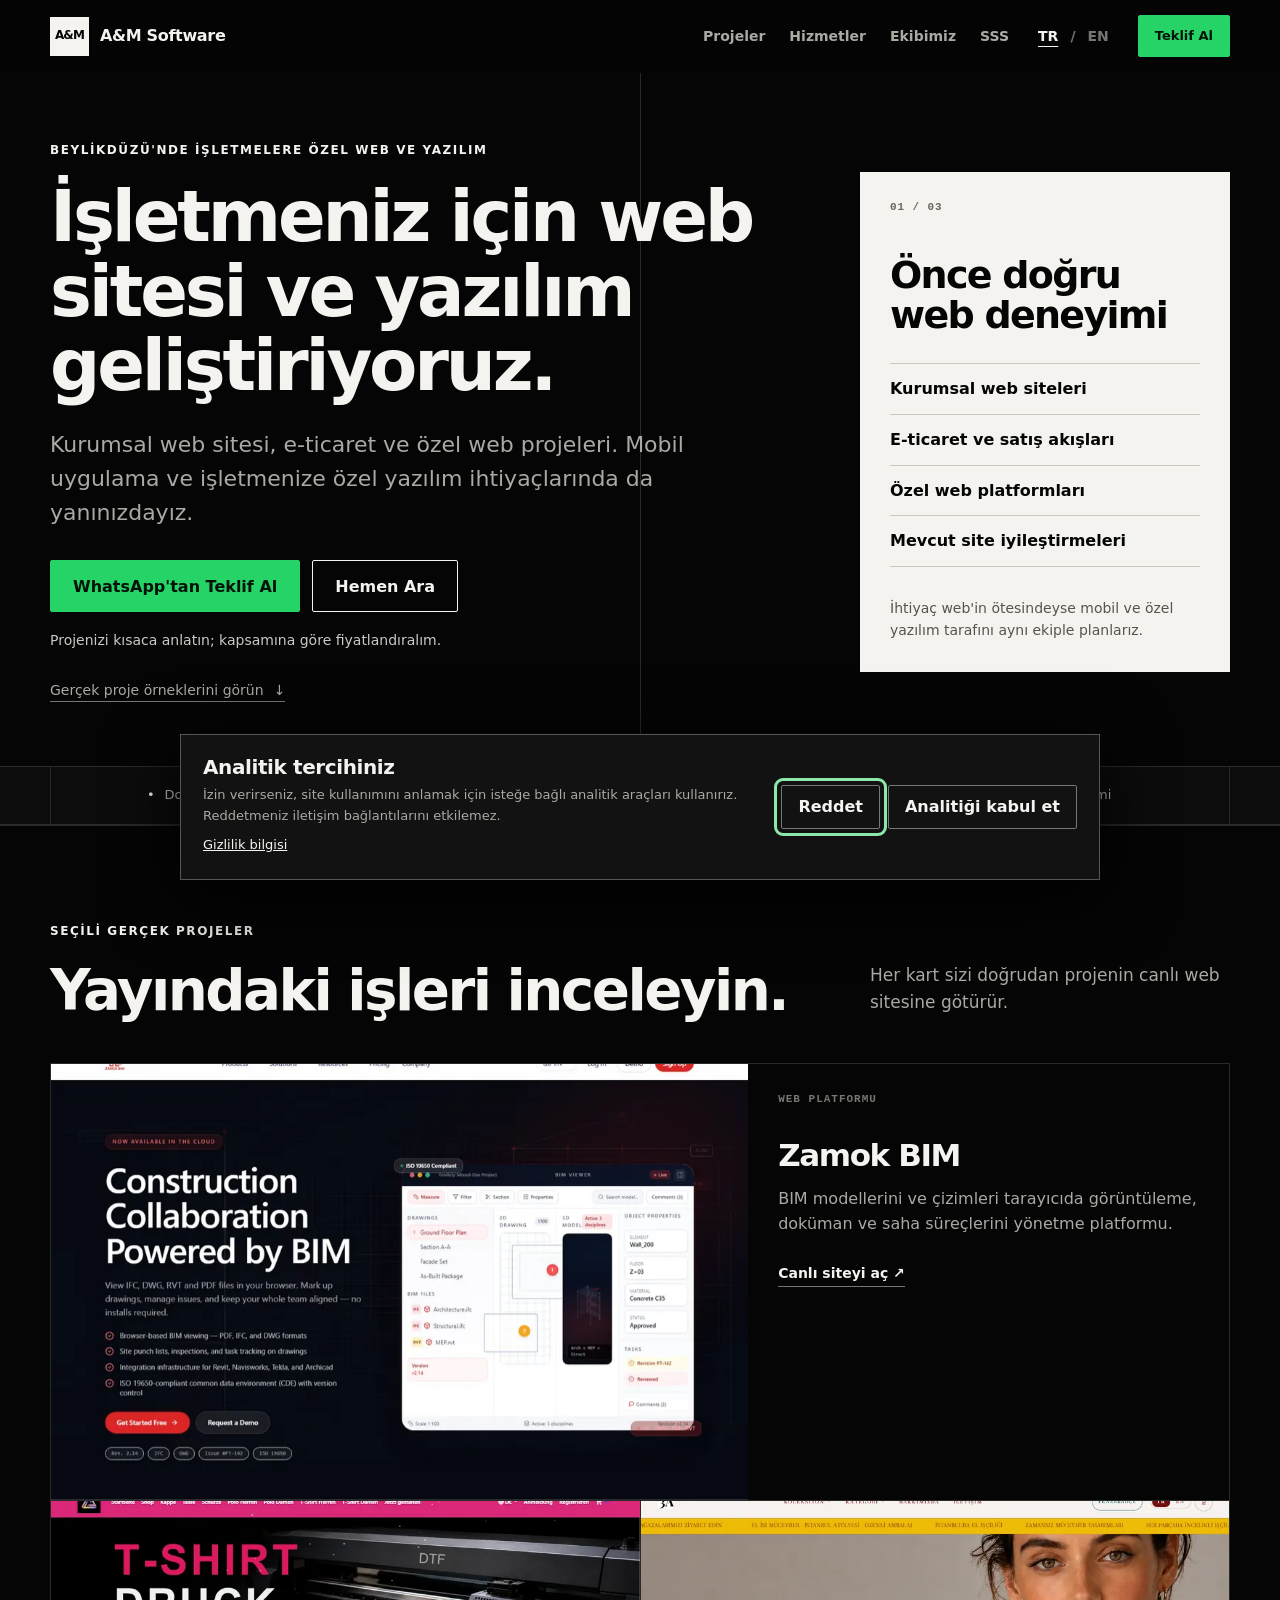
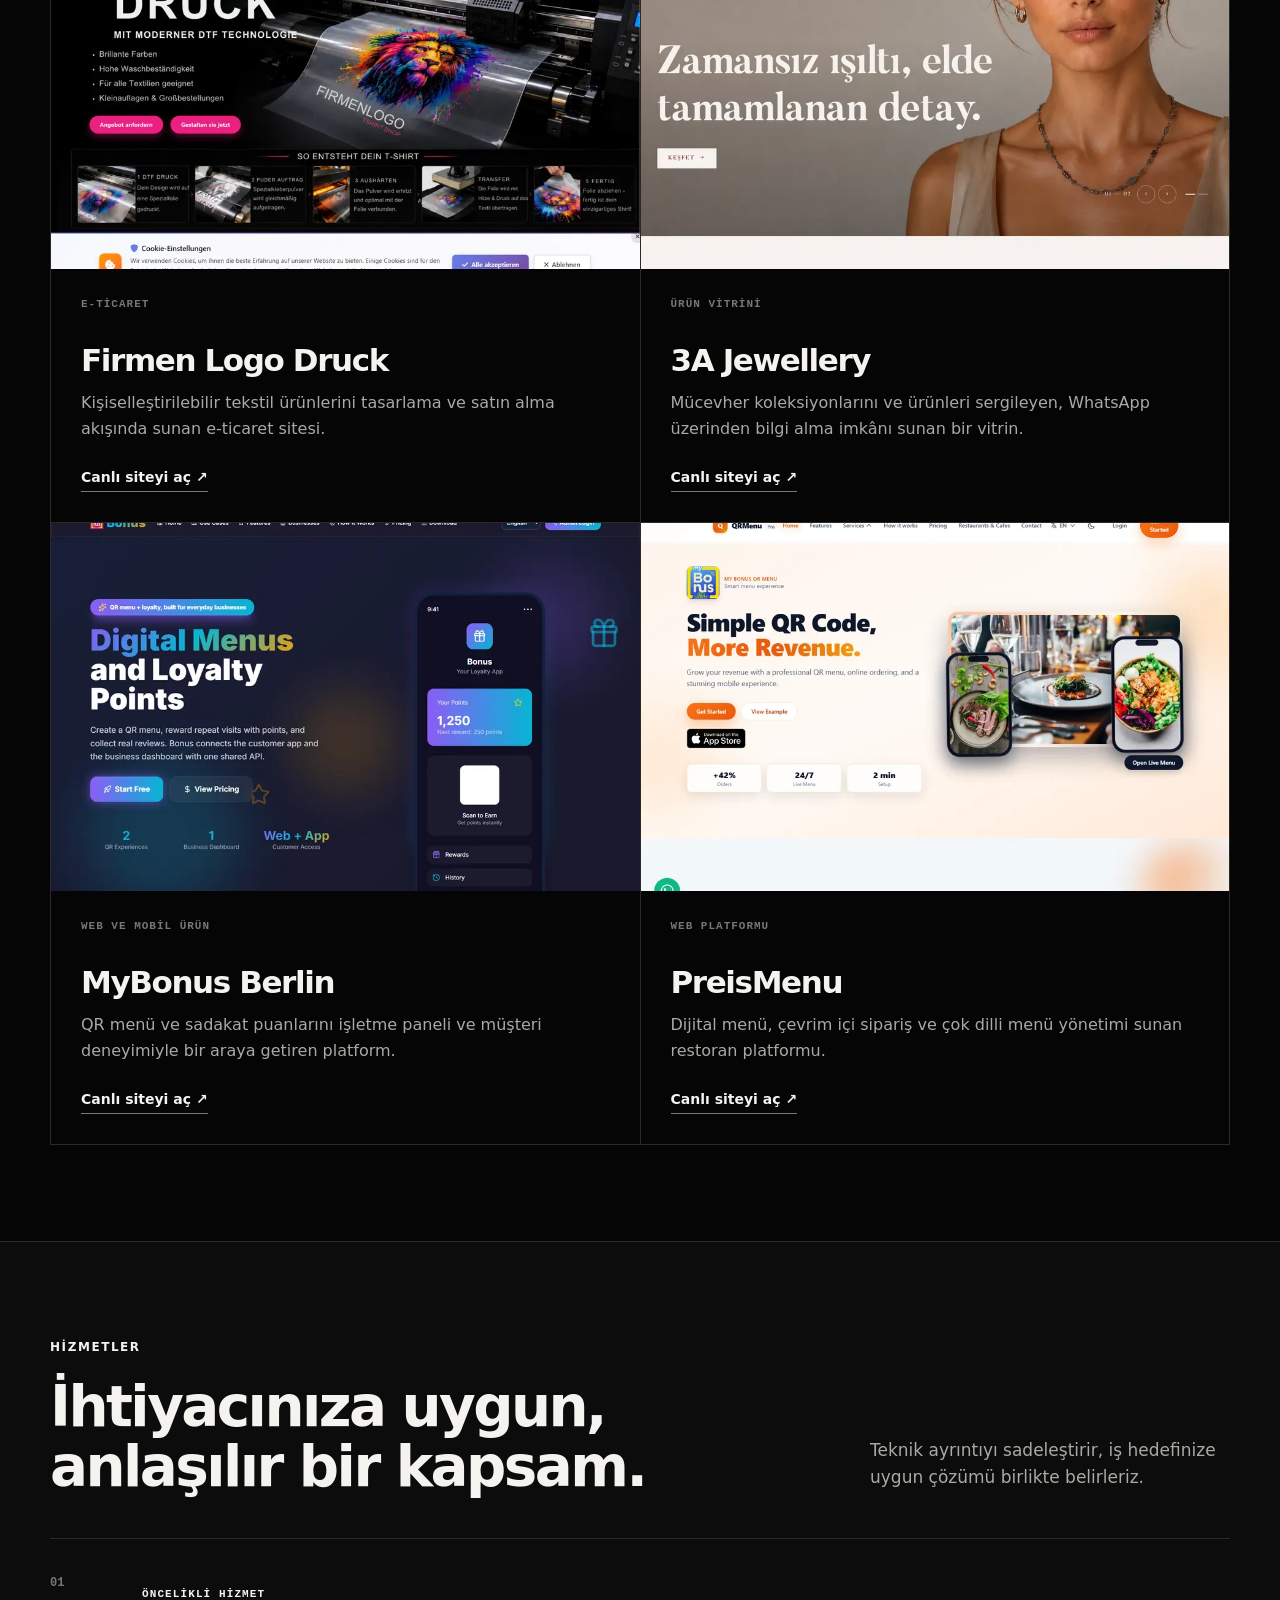
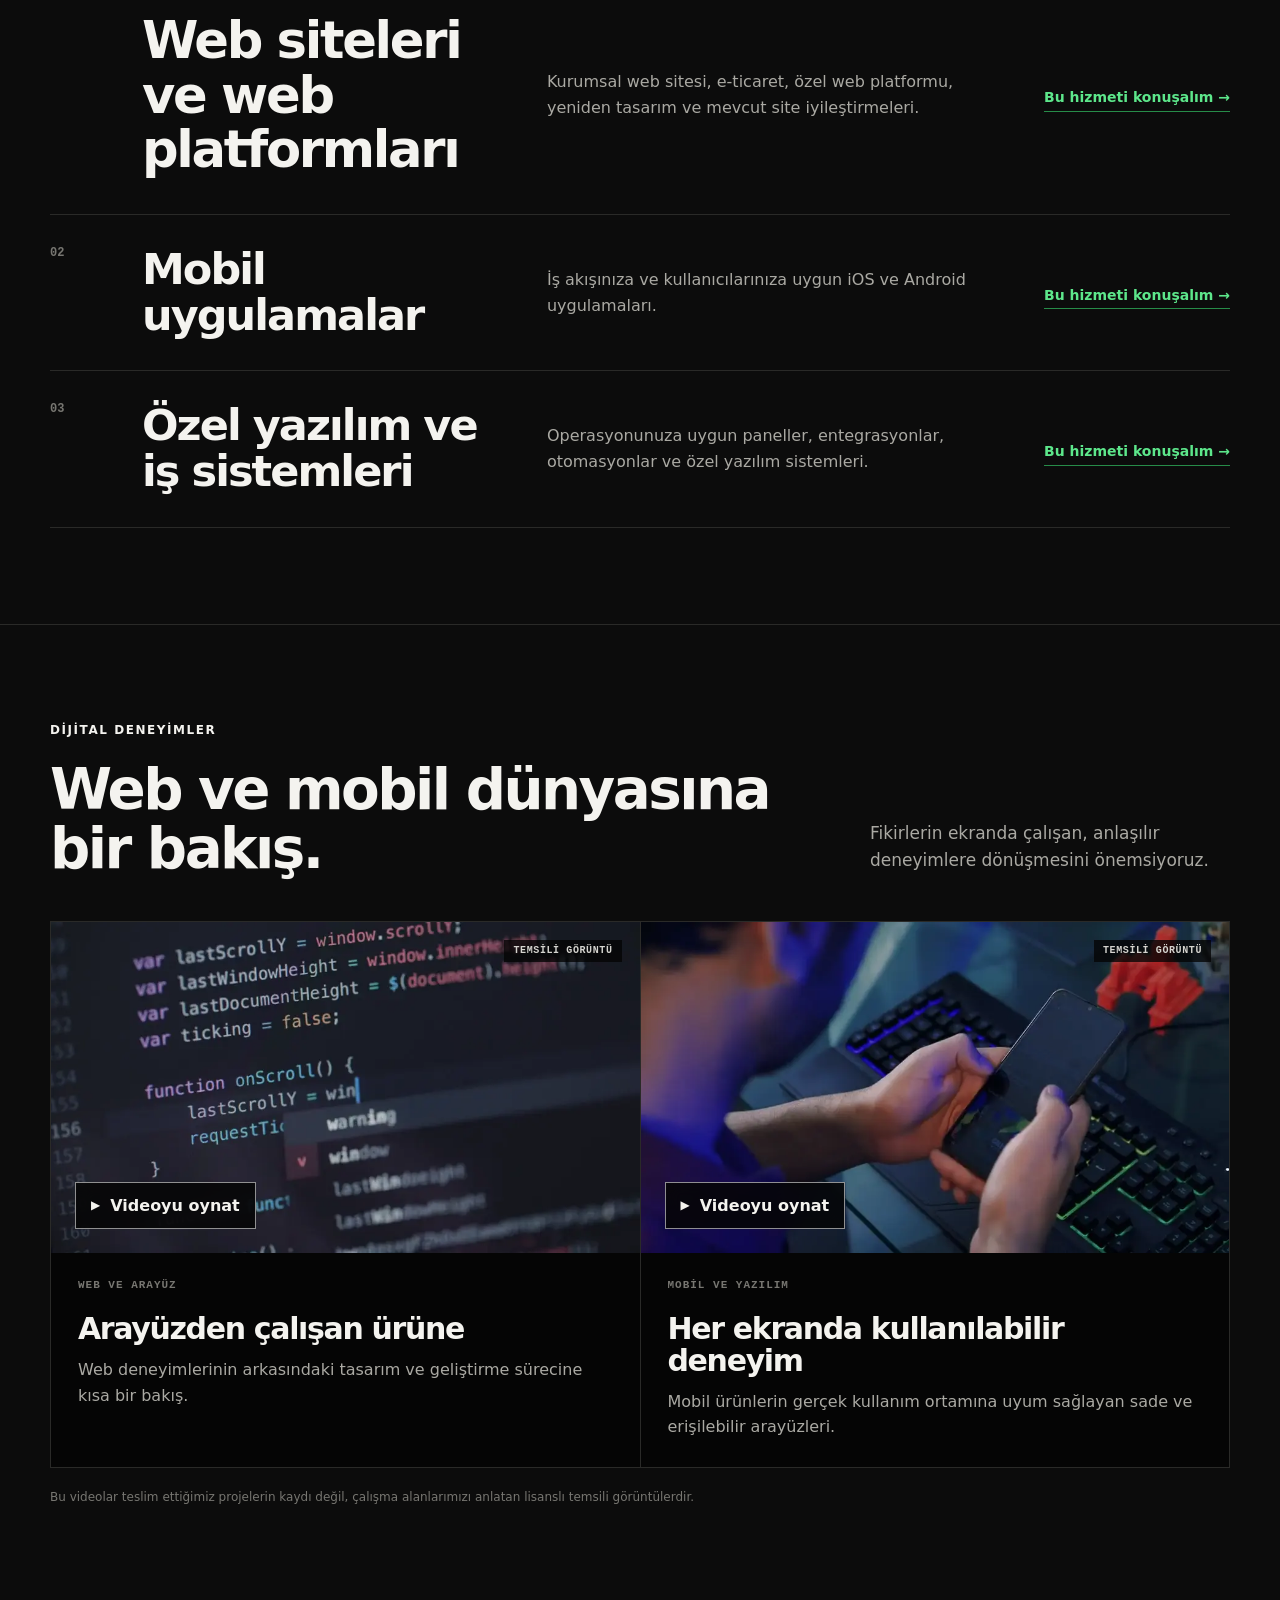
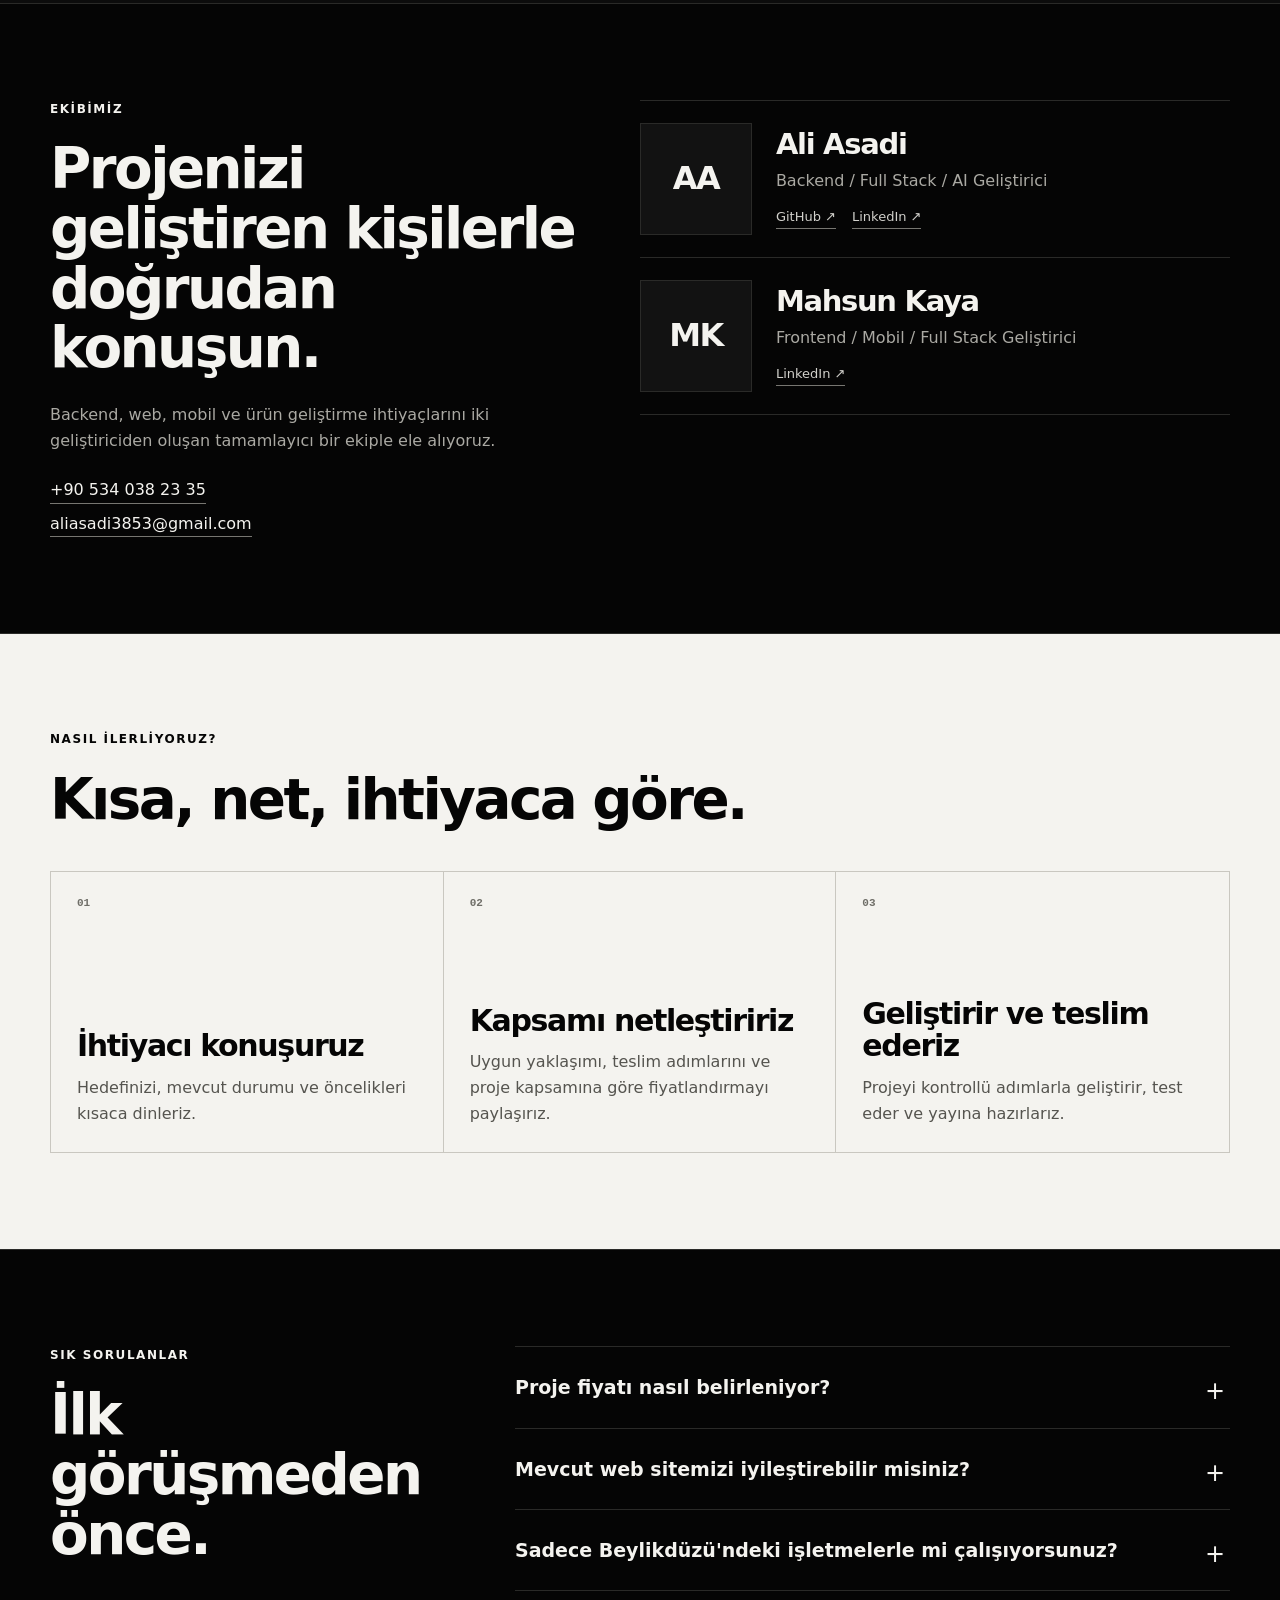
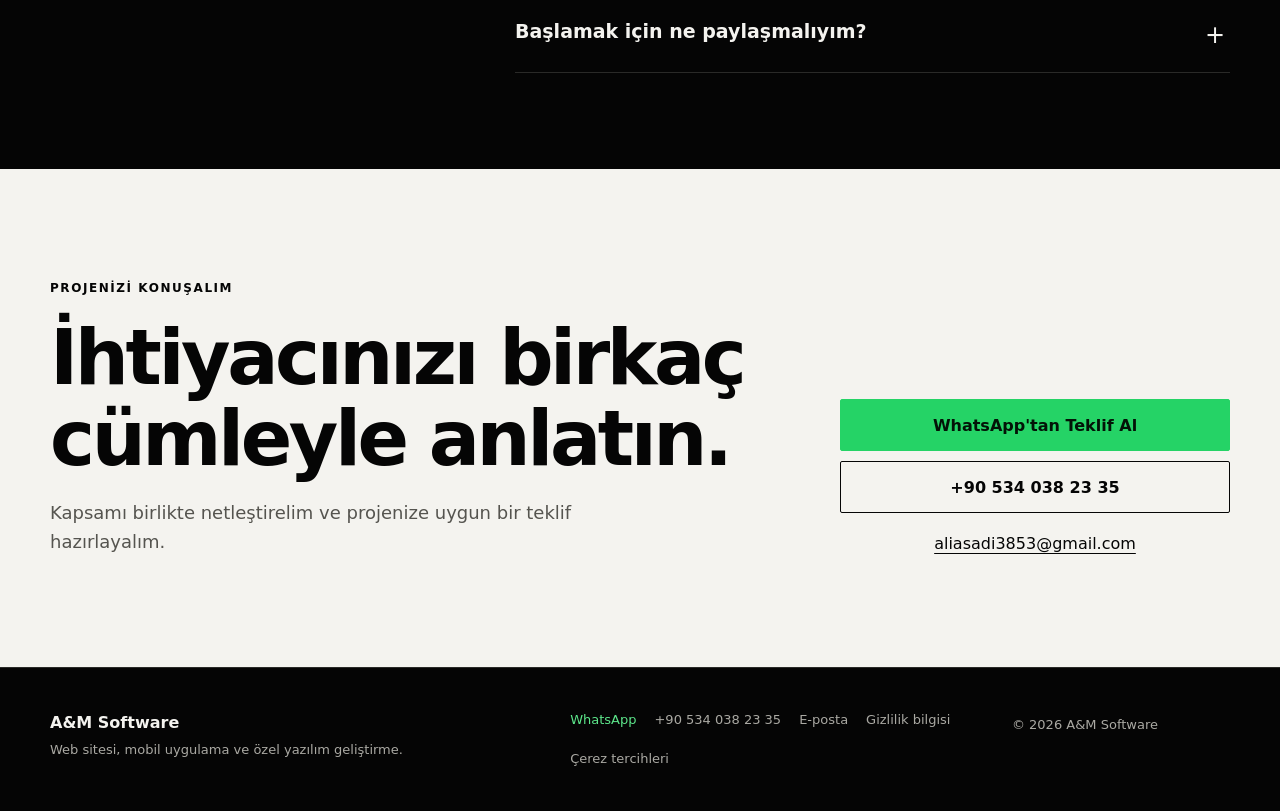
<file: index.html>
<!doctype html>
<html lang="tr">
<head>
  <meta charset="utf-8">
  <meta name="viewport" content="width=device-width, initial-scale=1, viewport-fit=cover">
  <meta name="robots" content="index, follow">
  <meta name="theme-color" content="#050505">
  <title>Beylikdüzü Web Sitesi ve Yazılım Geliştirme | A&amp;M Software</title>
  <meta name="description" content="Beylikdüzü'ndeki işletmeler için kurumsal web sitesi, e-ticaret, özel web platformu, mobil uygulama ve işletmeye özel yazılım geliştiriyoruz.">
  <link rel="canonical" href="https://beylikduzuyazilim.com.tr/">
  <meta property="og:locale" content="tr_TR">
  <meta property="og:title" content="Beylikdüzü Web Sitesi ve Yazılım Geliştirme | A&amp;M Software">
  <meta property="og:description" content="İşletmeniz için web sitesi, e-ticaret ve özel yazılım projeleri geliştiriyoruz.">
  <meta property="og:type" content="website">
  <meta property="og:url" content="https://beylikduzuyazilim.com.tr/">
  <meta property="og:image" content="https://beylikduzuyazilim.com.tr/assets/ali.webp">
  <meta property="og:image:alt" content="A&amp;M Software — Ali Asadi">
  <meta name="twitter:card" content="summary">
  <meta name="twitter:title" content="Beylikdüzü Web Sitesi ve Yazılım Geliştirme | A&amp;M Software">
  <meta name="twitter:description" content="İşletmeniz için web sitesi, e-ticaret ve özel yazılım projeleri geliştiriyoruz.">
  <meta name="twitter:image" content="https://beylikduzuyazilim.com.tr/assets/ali.webp">
  <link rel="icon" href="favicon.svg" type="image/svg+xml">
  <link rel="stylesheet" href="styles.css">
  <script src="analytics-config.js"></script>
  <script type="application/ld+json">
    {
      "@context": "https://schema.org",
      "@type": "ProfessionalService",
      "name": "A&M Software",
      "url": "https://beylikduzuyazilim.com.tr/",
      "description": "Beylikdüzü ve çevresindeki işletmeler için web sitesi, mobil uygulama ve özel yazılım geliştirme hizmetleri.",
      "telephone": "+905340382335",
      "email": "aliasadi3853@gmail.com",
      "areaServed": {"@type": "AdministrativeArea", "name": "Beylikdüzü"},
      "sameAs": ["https://github.com/aliasttt", "https://linkedin.com/in/aliasttt", "https://www.linkedin.com/in/nosratie"]
    }
  </script>
</head>
<body>
  <a class="skip-link" href="#main" data-i18n="skipLink">İçeriğe geç</a>
  <header class="site-header" data-header>
    <nav class="nav shell" aria-label="Ana navigasyon" data-i18n-aria-label="navAria">
      <a class="brand" href="#top" aria-label="A&amp;M Software ana sayfa" data-i18n-aria-label="brandAria"><span class="brand-mark" aria-hidden="true">A&amp;M</span><span>A&amp;M Software</span></a>
      <button class="nav-toggle" type="button" aria-expanded="false" aria-controls="nav-menu" aria-label="Menüyü aç" data-menu-toggle><span></span><span></span><span></span></button>
      <div class="nav-menu" id="nav-menu" data-menu>
        <a href="#projects" data-i18n="navProjects">Projeler</a>
        <a href="#services" data-i18n="navServices">Hizmetler</a>
        <a href="#team" data-i18n="navTeam">Ekibimiz</a>
        <a href="#faq" data-i18n="navFaq">SSS</a>
        <div class="language-switch" role="group" aria-label="Dil seçimi" data-i18n-aria-label="languageAria"><button type="button" data-lang="tr" aria-pressed="true">TR</button><span aria-hidden="true">/</span><button type="button" data-lang="en" aria-pressed="false">EN</button></div>
        <a class="button button-small button-solid nav-contact" href="https://wa.me/905340382335?text=Merhaba%2C%20bir%20proje%20hakk%C4%B1nda%20bilgi%20ve%20teklif%20almak%20istiyorum.%20%C4%B0htiyac%C4%B1m%3A%20" data-contact="whatsapp" data-location="navigation" data-i18n="navCta">Teklif Al</a>
      </div>
    </nav>
  </header>

  <main id="main">
    <section class="hero" id="top">
      <div class="shell hero-grid">
        <div class="hero-copy">
          <p class="eyebrow" data-i18n="heroEyebrow">Beylikdüzü'nde işletmelere özel web ve yazılım</p>
          <h1 data-i18n="heroTitle">İşletmeniz için web sitesi ve yazılım geliştiriyoruz.</h1>
          <p class="hero-lead" data-i18n="heroText">Kurumsal web sitesi, e-ticaret ve özel web projeleri. Mobil uygulama ve işletmenize özel yazılım ihtiyaçlarında da yanınızdayız.</p>
          <div class="hero-actions">
            <a class="button button-solid" href="https://wa.me/905340382335?text=Merhaba%2C%20bir%20proje%20hakk%C4%B1nda%20bilgi%20ve%20teklif%20almak%20istiyorum.%20%C4%B0htiyac%C4%B1m%3A%20" data-contact="whatsapp" data-location="hero" data-i18n="heroWhatsapp">WhatsApp'tan Teklif Al</a>
            <a class="button button-outline" href="tel:+905340382335" data-contact="phone" data-location="hero" data-i18n="heroPhone">Hemen Ara</a>
          </div>
          <p class="reassurance" data-i18n="heroReassurance">Projenizi kısaca anlatın; kapsamına göre fiyatlandıralım.</p>
          <a class="work-link" href="#projects"><span data-i18n="heroProjects">Gerçek proje örneklerini görün</span><span aria-hidden="true">↓</span></a>
        </div>
        <aside class="hero-card" aria-label="Öncelikli hizmetler" data-i18n-aria-label="heroCardAria">
          <p class="card-kicker">01 / 03</p>
          <h2 data-i18n="heroCardTitle">Önce doğru web deneyimi</h2>
          <ul><li data-i18n="heroCardOne">Kurumsal web siteleri</li><li data-i18n="heroCardTwo">E-ticaret ve satış akışları</li><li data-i18n="heroCardThree">Özel web platformları</li><li data-i18n="heroCardFour">Mevcut site iyileştirmeleri</li></ul>
          <p data-i18n="heroCardNote">İhtiyaç web'in ötesindeyse mobil ve özel yazılım tarafını aynı ekiple planlarız.</p>
        </aside>
      </div>
    </section>

    <section class="proof-strip" aria-label="Çalışma yaklaşımı" data-i18n-aria-label="proofAria"><div class="shell proof-list"><span data-i18n="proofOne">Doğrudan geliştirici iletişimi</span><span data-i18n="proofTwo">Web öncelikli çözüm</span><span data-i18n="proofThree">TR / EN proje iletişimi</span></div></section>

    <section class="section projects" id="projects">
      <div class="shell">
        <div class="section-heading"><div><p class="eyebrow" data-i18n="projectsEyebrow">Seçili gerçek projeler</p><h2 data-i18n="projectsTitle">Yayındaki işleri inceleyin.</h2></div><p data-i18n="projectsIntro">Her kart sizi doğrudan projenin canlı web sitesine götürür.</p></div>
        <div class="project-grid">
          <article class="project-card project-featured">
            <a class="project-media" href="https://zamokbim.com/en" target="_blank" rel="noopener noreferrer" data-project="zamok-bim" aria-label="Zamok BIM canlı sitesini yeni sekmede aç" data-i18n-aria-label="zamokLinkAria"><span class="project-image-fallback" aria-hidden="true"><strong>Zamok BIM</strong><small data-i18n="imageFallback">Proje görseli yüklenemedi</small></span><img src="assets/projects/zamok-bim.webp" width="960" height="600" loading="lazy" alt="Zamok BIM web sitesi ana sayfası" data-i18n-alt="zamokAlt" data-project-image></a>
            <div class="project-body"><p class="project-type" data-i18n="projectWebPlatform">Web platformu</p><h3>Zamok BIM</h3><p data-i18n="projectZamok">BIM modellerini ve çizimleri tarayıcıda görüntüleme, doküman ve saha süreçlerini yönetme platformu.</p><a class="text-link" href="https://zamokbim.com/en" target="_blank" rel="noopener noreferrer" data-project="zamok-bim"><span data-i18n="visitProject">Canlı siteyi aç</span> ↗</a></div>
          </article>
          <article class="project-card">
            <a class="project-media" href="https://www.firmenlogodruck.de/" target="_blank" rel="noopener noreferrer" data-project="firmen-logo-druck" aria-label="Firmen Logo Druck canlı sitesini yeni sekmede aç" data-i18n-aria-label="firmenLinkAria"><span class="project-image-fallback" aria-hidden="true"><strong>Firmen Logo Druck</strong><small data-i18n="imageFallback">Proje görseli yüklenemedi</small></span><img src="assets/projects/firmen-logo-druck.webp" width="960" height="600" loading="lazy" alt="Firmen Logo Druck e-ticaret sitesi ana sayfası" data-i18n-alt="firmenAlt" data-project-image></a>
            <div class="project-body"><p class="project-type" data-i18n="projectEcommerce">E-ticaret</p><h3>Firmen Logo Druck</h3><p data-i18n="projectFirmen">Kişiselleştirilebilir tekstil ürünlerini tasarlama ve satın alma akışında sunan e-ticaret sitesi.</p><a class="text-link" href="https://www.firmenlogodruck.de/" target="_blank" rel="noopener noreferrer" data-project="firmen-logo-druck"><span data-i18n="visitProject">Canlı siteyi aç</span> ↗</a></div>
          </article>
          <article class="project-card">
            <a class="project-media" href="https://3ajewellery.com/" target="_blank" rel="noopener noreferrer" data-project="3a-jewellery" aria-label="3A Jewellery canlı sitesini yeni sekmede aç" data-i18n-aria-label="threeALinkAria"><span class="project-image-fallback" aria-hidden="true"><strong>3A Jewellery</strong><small data-i18n="imageFallback">Proje görseli yüklenemedi</small></span><img src="assets/projects/3a-jewellery.webp" width="960" height="600" loading="lazy" alt="3A Jewellery web sitesi ana sayfası" data-i18n-alt="threeAAlt" data-project-image></a>
            <div class="project-body"><p class="project-type" data-i18n="projectShowcase">Ürün vitrini</p><h3>3A Jewellery</h3><p data-i18n="project3a">Mücevher koleksiyonlarını ve ürünleri sergileyen, WhatsApp üzerinden bilgi alma imkânı sunan bir vitrin.</p><a class="text-link" href="https://3ajewellery.com/" target="_blank" rel="noopener noreferrer" data-project="3a-jewellery"><span data-i18n="visitProject">Canlı siteyi aç</span> ↗</a></div>
          </article>
          <article class="project-card">
            <a class="project-media" href="https://mybonusberlin.com/" target="_blank" rel="noopener noreferrer" data-project="mybonus-berlin" aria-label="MyBonus Berlin canlı sitesini yeni sekmede aç" data-i18n-aria-label="bonusLinkAria"><span class="project-image-fallback" aria-hidden="true"><strong>MyBonus Berlin</strong><small data-i18n="imageFallback">Proje görseli yüklenemedi</small></span><img src="assets/projects/mybonus-berlin.webp" width="960" height="600" loading="lazy" alt="MyBonus Berlin web sitesi ana sayfası" data-i18n-alt="bonusAlt" data-project-image></a>
            <div class="project-body"><p class="project-type" data-i18n="projectWebApp">Web ve mobil ürün</p><h3>MyBonus Berlin</h3><p data-i18n="projectBonus">QR menü ve sadakat puanlarını işletme paneli ve müşteri deneyimiyle bir araya getiren platform.</p><a class="text-link" href="https://mybonusberlin.com/" target="_blank" rel="noopener noreferrer" data-project="mybonus-berlin"><span data-i18n="visitProject">Canlı siteyi aç</span> ↗</a></div>
          </article>
          <article class="project-card">
            <a class="project-media" href="https://preismenu.de/" target="_blank" rel="noopener noreferrer" data-project="preismenu" aria-label="PreisMenu canlı sitesini yeni sekmede aç" data-i18n-aria-label="preisLinkAria"><span class="project-image-fallback" aria-hidden="true"><strong>PreisMenu</strong><small data-i18n="imageFallback">Proje görseli yüklenemedi</small></span><img src="assets/projects/preismenu.webp" width="960" height="600" loading="lazy" alt="PreisMenu web sitesi ana sayfası" data-i18n-alt="preisAlt" data-project-image></a>
            <div class="project-body"><p class="project-type" data-i18n="projectWebPlatform">Web platformu</p><h3>PreisMenu</h3><p data-i18n="projectPreis">Dijital menü, çevrim içi sipariş ve çok dilli menü yönetimi sunan restoran platformu.</p><a class="text-link" href="https://preismenu.de/" target="_blank" rel="noopener noreferrer" data-project="preismenu"><span data-i18n="visitProject">Canlı siteyi aç</span> ↗</a></div>
          </article>
        </div>
      </div>
    </section>

    <section class="section services" id="services">
      <div class="shell">
        <div class="section-heading"><div><p class="eyebrow" data-i18n="servicesEyebrow">Hizmetler</p><h2 data-i18n="servicesTitle">İhtiyacınıza uygun, anlaşılır bir kapsam.</h2></div><p data-i18n="servicesIntro">Teknik ayrıntıyı sadeleştirir, iş hedefinize uygun çözümü birlikte belirleriz.</p></div>
        <div class="service-list">
          <article class="service-card service-primary"><span class="service-number">01</span><div><p class="service-priority" data-i18n="servicePriority">Öncelikli hizmet</p><h3 data-i18n="serviceWebTitle">Web siteleri ve web platformları</h3><p data-i18n="serviceWebText">Kurumsal web sitesi, e-ticaret, özel web platformu, yeniden tasarım ve mevcut site iyileştirmeleri.</p><a class="service-link" href="https://wa.me/905340382335?text=Merhaba%2C%20bir%20proje%20hakk%C4%B1nda%20bilgi%20ve%20teklif%20almak%20istiyorum.%20%C4%B0htiyac%C4%B1m%3A%20" data-contact="whatsapp" data-location="service_web" data-service="web"><span data-i18n="serviceCta">Bu hizmeti konuşalım</span> →</a></div></article>
          <article class="service-card"><span class="service-number">02</span><div><h3 data-i18n="serviceMobileTitle">Mobil uygulamalar</h3><p data-i18n="serviceMobileText">İş akışınıza ve kullanıcılarınıza uygun iOS ve Android uygulamaları.</p><a class="service-link" href="https://wa.me/905340382335?text=Merhaba%2C%20bir%20proje%20hakk%C4%B1nda%20bilgi%20ve%20teklif%20almak%20istiyorum.%20%C4%B0htiyac%C4%B1m%3A%20" data-contact="whatsapp" data-location="service_mobile" data-service="mobile"><span data-i18n="serviceCta">Bu hizmeti konuşalım</span> →</a></div></article>
          <article class="service-card"><span class="service-number">03</span><div><h3 data-i18n="serviceSoftwareTitle">Özel yazılım ve iş sistemleri</h3><p data-i18n="serviceSoftwareText">Operasyonunuza uygun paneller, entegrasyonlar, otomasyonlar ve özel yazılım sistemleri.</p><a class="service-link" href="https://wa.me/905340382335?text=Merhaba%2C%20bir%20proje%20hakk%C4%B1nda%20bilgi%20ve%20teklif%20almak%20istiyorum.%20%C4%B0htiyac%C4%B1m%3A%20" data-contact="whatsapp" data-location="service_software" data-service="custom_software"><span data-i18n="serviceCta">Bu hizmeti konuşalım</span> →</a></div></article>
        </div>
      </div>
    </section>

    <section class="section media-showcase" id="experiences">
      <div class="shell">
        <div class="section-heading"><div><p class="eyebrow" data-i18n="mediaEyebrow">Dijital deneyimler</p><h2 data-i18n="mediaTitle">Web ve mobil dünyasına bir bakış.</h2></div><p data-i18n="mediaIntro">Fikirlerin ekranda çalışan, anlaşılır deneyimlere dönüşmesini önemsiyoruz.</p></div>
        <div class="media-grid">
          <article class="media-card">
            <div class="video-stage" data-video-stage>
              <img src="assets/videos/web-interface-poster.webp" width="960" height="540" loading="lazy" alt="Bilgisayar ekranında yazılım arayüzü" data-i18n-alt="mediaWebAlt" data-video-poster>
              <video controls playsinline preload="none" hidden poster="assets/videos/web-interface-poster.webp" data-video data-video-id="web_interface" data-src="assets/videos/web-interface.mp4" aria-label="Web arayüzü temsili tanıtım videosu" data-i18n-aria-label="mediaWebVideoAria"></video>
              <button class="video-play" type="button" data-video-play><span aria-hidden="true">▶</span><span data-i18n="mediaPlay">Videoyu oynat</span></button>
              <p class="video-error" data-video-error hidden><strong data-i18n="mediaErrorTitle">Video şu anda oynatılamıyor.</strong><span data-i18n="mediaErrorText">Tanıtım görselini incelemeye devam edebilirsiniz.</span></p>
              <span class="media-badge" data-i18n="mediaBadge">Temsili görüntü</span>
            </div>
            <div class="media-caption"><p class="project-type" data-i18n="mediaWebType">Web ve arayüz</p><h3 data-i18n="mediaWebTitle">Arayüzden çalışan ürüne</h3><p data-i18n="mediaWebText">Web deneyimlerinin arkasındaki tasarım ve geliştirme sürecine kısa bir bakış.</p></div>
          </article>
          <article class="media-card">
            <div class="video-stage" data-video-stage>
              <img src="assets/videos/mobile-development-poster.webp" width="960" height="540" loading="lazy" alt="Telefon kullanan bir yazılım geliştirici" data-i18n-alt="mediaMobileAlt" data-video-poster>
              <video controls playsinline preload="none" hidden poster="assets/videos/mobile-development-poster.webp" data-video data-video-id="mobile_development" data-src="assets/videos/mobile-development.mp4" aria-label="Mobil geliştirme temsili tanıtım videosu" data-i18n-aria-label="mediaMobileVideoAria"></video>
              <button class="video-play" type="button" data-video-play><span aria-hidden="true">▶</span><span data-i18n="mediaPlay">Videoyu oynat</span></button>
              <p class="video-error" data-video-error hidden><strong data-i18n="mediaErrorTitle">Video şu anda oynatılamıyor.</strong><span data-i18n="mediaErrorText">Tanıtım görselini incelemeye devam edebilirsiniz.</span></p>
              <span class="media-badge" data-i18n="mediaBadge">Temsili görüntü</span>
            </div>
            <div class="media-caption"><p class="project-type" data-i18n="mediaMobileType">Mobil ve yazılım</p><h3 data-i18n="mediaMobileTitle">Her ekranda kullanılabilir deneyim</h3><p data-i18n="mediaMobileText">Mobil ürünlerin gerçek kullanım ortamına uyum sağlayan sade ve erişilebilir arayüzleri.</p></div>
          </article>
        </div>
        <p class="media-disclosure" data-i18n="mediaDisclosure">Bu videolar teslim ettiğimiz projelerin kaydı değil, çalışma alanlarımızı anlatan lisanslı temsili görüntülerdir.</p>
      </div>
    </section>

    <section class="section team" id="team">
      <div class="shell team-grid">
        <div class="team-intro"><p class="eyebrow" data-i18n="teamEyebrow">Ekibimiz</p><h2 data-i18n="teamTitle">Projenizi geliştiren kişilerle doğrudan konuşun.</h2><p data-i18n="teamIntro">Backend, web, mobil ve ürün geliştirme ihtiyaçlarını iki geliştiriciden oluşan tamamlayıcı bir ekiple ele alıyoruz.</p><div class="team-contact"><a href="tel:+905340382335" data-contact="phone" data-location="team">+90 534 038 23 35</a><a href="mailto:aliasadi3853@gmail.com" data-contact="email" data-location="team">aliasadi3853@gmail.com</a></div></div>
        <div class="people">
          <article class="person-card"><div class="person-avatar" aria-hidden="true">AA</div><div><h3>Ali Asadi</h3><p data-i18n="aliRole">Backend / Full Stack / AI Geliştirici</p><div class="socials"><a href="https://github.com/aliasttt" target="_blank" rel="noopener noreferrer">GitHub ↗</a><a href="https://linkedin.com/in/aliasttt" target="_blank" rel="noopener noreferrer">LinkedIn ↗</a></div></div></article>
          <article class="person-card"><div class="person-avatar" aria-hidden="true">MK</div><div><h3>Mahsun Kaya</h3><p data-i18n="mahsunRole">Frontend / Mobil / Full Stack Geliştirici</p><div class="socials"><a href="https://www.linkedin.com/in/nosratie" target="_blank" rel="noopener noreferrer">LinkedIn ↗</a></div></div></article>
        </div>
      </div>
    </section>

    <section class="section process" id="process">
      <div class="shell"><div class="section-heading compact-heading"><div><p class="eyebrow" data-i18n="processEyebrow">Nasıl ilerliyoruz?</p><h2 data-i18n="processTitle">Kısa, net, ihtiyaca göre.</h2></div></div><ol class="process-list"><li><span>01</span><div><h3 data-i18n="processOneTitle">İhtiyacı konuşuruz</h3><p data-i18n="processOneText">Hedefinizi, mevcut durumu ve öncelikleri kısaca dinleriz.</p></div></li><li><span>02</span><div><h3 data-i18n="processTwoTitle">Kapsamı netleştiririz</h3><p data-i18n="processTwoText">Uygun yaklaşımı, teslim adımlarını ve proje kapsamına göre fiyatlandırmayı paylaşırız.</p></div></li><li><span>03</span><div><h3 data-i18n="processThreeTitle">Geliştirir ve teslim ederiz</h3><p data-i18n="processThreeText">Projeyi kontrollü adımlarla geliştirir, test eder ve yayına hazırlarız.</p></div></li></ol></div>
    </section>

    <section class="section faq" id="faq">
      <div class="shell faq-grid"><div><p class="eyebrow" data-i18n="faqEyebrow">Sık sorulanlar</p><h2 data-i18n="faqTitle">İlk görüşmeden önce.</h2></div><div class="faq-list">
        <details><summary data-i18n="faqPriceQ">Proje fiyatı nasıl belirleniyor?</summary><p data-i18n="faqPriceA">Önce ihtiyacı ve kapsamı kısaca konuşuyoruz. Fiyatlandırmayı; özellikler, içerik, tasarım ve entegrasyon ihtiyaçları netleştikten sonra paylaşıyoruz.</p></details>
        <details><summary data-i18n="faqExistingQ">Mevcut web sitemizi iyileştirebilir misiniz?</summary><p data-i18n="faqExistingA">Evet. Mevcut yapıyı inceleyip yeniden tasarım, kullanılabilirlik, teknik iyileştirme veya yeni özellikler için uygun yolu belirleyebiliriz.</p></details>
        <details><summary data-i18n="faqScopeQ">Sadece Beylikdüzü'ndeki işletmelerle mi çalışıyorsunuz?</summary><p data-i18n="faqScopeA">Hayır. Beylikdüzü'ndeki işletmelerle yerel iletişimi önemsiyor, farklı şehir ve ülkelerdeki projelerle de çevrim içi çalışıyoruz.</p></details>
        <details><summary data-i18n="faqStartQ">Başlamak için ne paylaşmalıyım?</summary><p data-i18n="faqStartA">İşletmenizi, çözmek istediğiniz ihtiyacı ve varsa beğendiğiniz örnekleri kısa bir WhatsApp mesajıyla paylaşmanız yeterli.</p></details>
      </div></div>
    </section>

    <section class="final-contact" id="contact"><div class="shell final-grid"><div><p class="eyebrow" data-i18n="finalEyebrow">Projenizi konuşalım</p><h2 data-i18n="finalTitle">İhtiyacınızı birkaç cümleyle anlatın.</h2><p data-i18n="finalText">Kapsamı birlikte netleştirelim ve projenize uygun bir teklif hazırlayalım.</p></div><div class="final-actions"><a class="button button-solid" href="https://wa.me/905340382335?text=Merhaba%2C%20bir%20proje%20hakk%C4%B1nda%20bilgi%20ve%20teklif%20almak%20istiyorum.%20%C4%B0htiyac%C4%B1m%3A%20" data-contact="whatsapp" data-location="final" data-i18n="finalWhatsapp">WhatsApp'tan Teklif Al</a><a class="button button-outline" href="tel:+905340382335" data-contact="phone" data-location="final">+90 534 038 23 35</a><a class="email-link" href="mailto:aliasadi3853@gmail.com" data-contact="email" data-location="final">aliasadi3853@gmail.com</a></div></div></section>
  </main>

  <footer class="footer"><div class="shell footer-grid"><div><strong>A&amp;M Software</strong><p data-i18n="footerText">Web sitesi, mobil uygulama ve özel yazılım geliştirme.</p></div><div class="footer-nav"><a href="https://wa.me/905340382335?text=Merhaba%2C%20bir%20proje%20hakk%C4%B1nda%20bilgi%20ve%20teklif%20almak%20istiyorum.%20%C4%B0htiyac%C4%B1m%3A%20" data-contact="whatsapp" data-location="footer" data-i18n="footerWhatsapp">WhatsApp</a><a href="tel:+905340382335" data-contact="phone" data-location="footer">+90 534 038 23 35</a><a href="mailto:aliasadi3853@gmail.com" data-contact="email" data-location="footer" data-i18n="footerEmail">E-posta</a><a href="privacy.html" data-privacy-link data-i18n="footerPrivacy">Gizlilik bilgisi</a><button type="button" data-consent-settings hidden data-i18n="consentSettings">Çerez tercihleri</button></div><p>© <span data-year></span> A&amp;M Software</p></div></footer>

  <div class="mobile-contact" aria-label="Hızlı iletişim" data-i18n-aria-label="mobileContactAria"><a class="mobile-whatsapp" href="https://wa.me/905340382335?text=Merhaba%2C%20bir%20proje%20hakk%C4%B1nda%20bilgi%20ve%20teklif%20almak%20istiyorum.%20%C4%B0htiyac%C4%B1m%3A%20" data-contact="whatsapp" data-location="mobile_sticky" data-i18n="stickyWhatsapp">WhatsApp</a><a href="tel:+905340382335" data-contact="phone" data-location="mobile_sticky" data-i18n="stickyPhone">Ara</a></div>

  <a class="floating-whatsapp" href="https://wa.me/905340382335?text=Merhaba%2C%20bir%20proje%20hakk%C4%B1nda%20bilgi%20ve%20teklif%20almak%20istiyorum.%20%C4%B0htiyac%C4%B1m%3A%20" data-contact="whatsapp" data-location="floating_whatsapp" aria-label="WhatsApp ile iletişime geç" data-i18n-aria-label="floatingWhatsappAria">
    <svg viewBox="0 0 32 32" aria-hidden="true" focusable="false"><path fill="currentColor" d="M16.04 3A12.9 12.9 0 0 0 5.1 22.75L3.37 29l6.4-1.68A12.94 12.94 0 1 0 16.04 3Zm0 23.68c-2.1 0-4.15-.57-5.93-1.64l-.43-.26-3.8 1 1.02-3.7-.28-.44a10.73 10.73 0 1 1 9.42 5.04Zm5.88-8.04c-.32-.16-1.9-.94-2.2-1.05-.29-.11-.5-.16-.71.16-.21.32-.82 1.05-1 1.27-.19.21-.38.24-.7.08-.32-.16-1.36-.5-2.59-1.6a9.7 9.7 0 0 1-1.79-2.23c-.19-.32-.02-.5.14-.66.15-.14.32-.37.48-.56.16-.18.21-.32.32-.53.11-.21.05-.4-.03-.56-.08-.16-.71-1.72-.98-2.35-.25-.62-.52-.54-.71-.55h-.61c-.21 0-.56.08-.85.4-.3.32-1.12 1.1-1.12 2.68 0 1.58 1.15 3.1 1.31 3.32.16.21 2.26 3.45 5.48 4.84.76.33 1.36.52 1.83.67.77.24 1.47.21 2.02.13.62-.09 1.9-.78 2.17-1.53.27-.75.27-1.4.19-1.53-.08-.13-.3-.21-.62-.37Z"/></svg>
  </a>

  <section class="consent" role="dialog" aria-modal="false" aria-labelledby="consent-title" data-consent hidden><div><h2 id="consent-title" data-i18n="consentTitle">Analitik tercihiniz</h2><p data-i18n="consentText">İzin verirseniz, site kullanımını anlamak için isteğe bağlı analitik araçları kullanırız. Reddetmeniz iletişim bağlantılarını etkilemez.</p><a href="privacy.html" data-privacy-link data-i18n="consentPrivacy">Gizlilik bilgisi</a></div><div class="consent-actions"><button class="button consent-choice" type="button" data-consent-reject data-i18n="consentReject">Reddet</button><button class="button consent-choice" type="button" data-consent-accept data-i18n="consentAccept">Analitiği kabul et</button></div></section>
  <script src="script.js" defer></script>
</body>
</html>
</file>
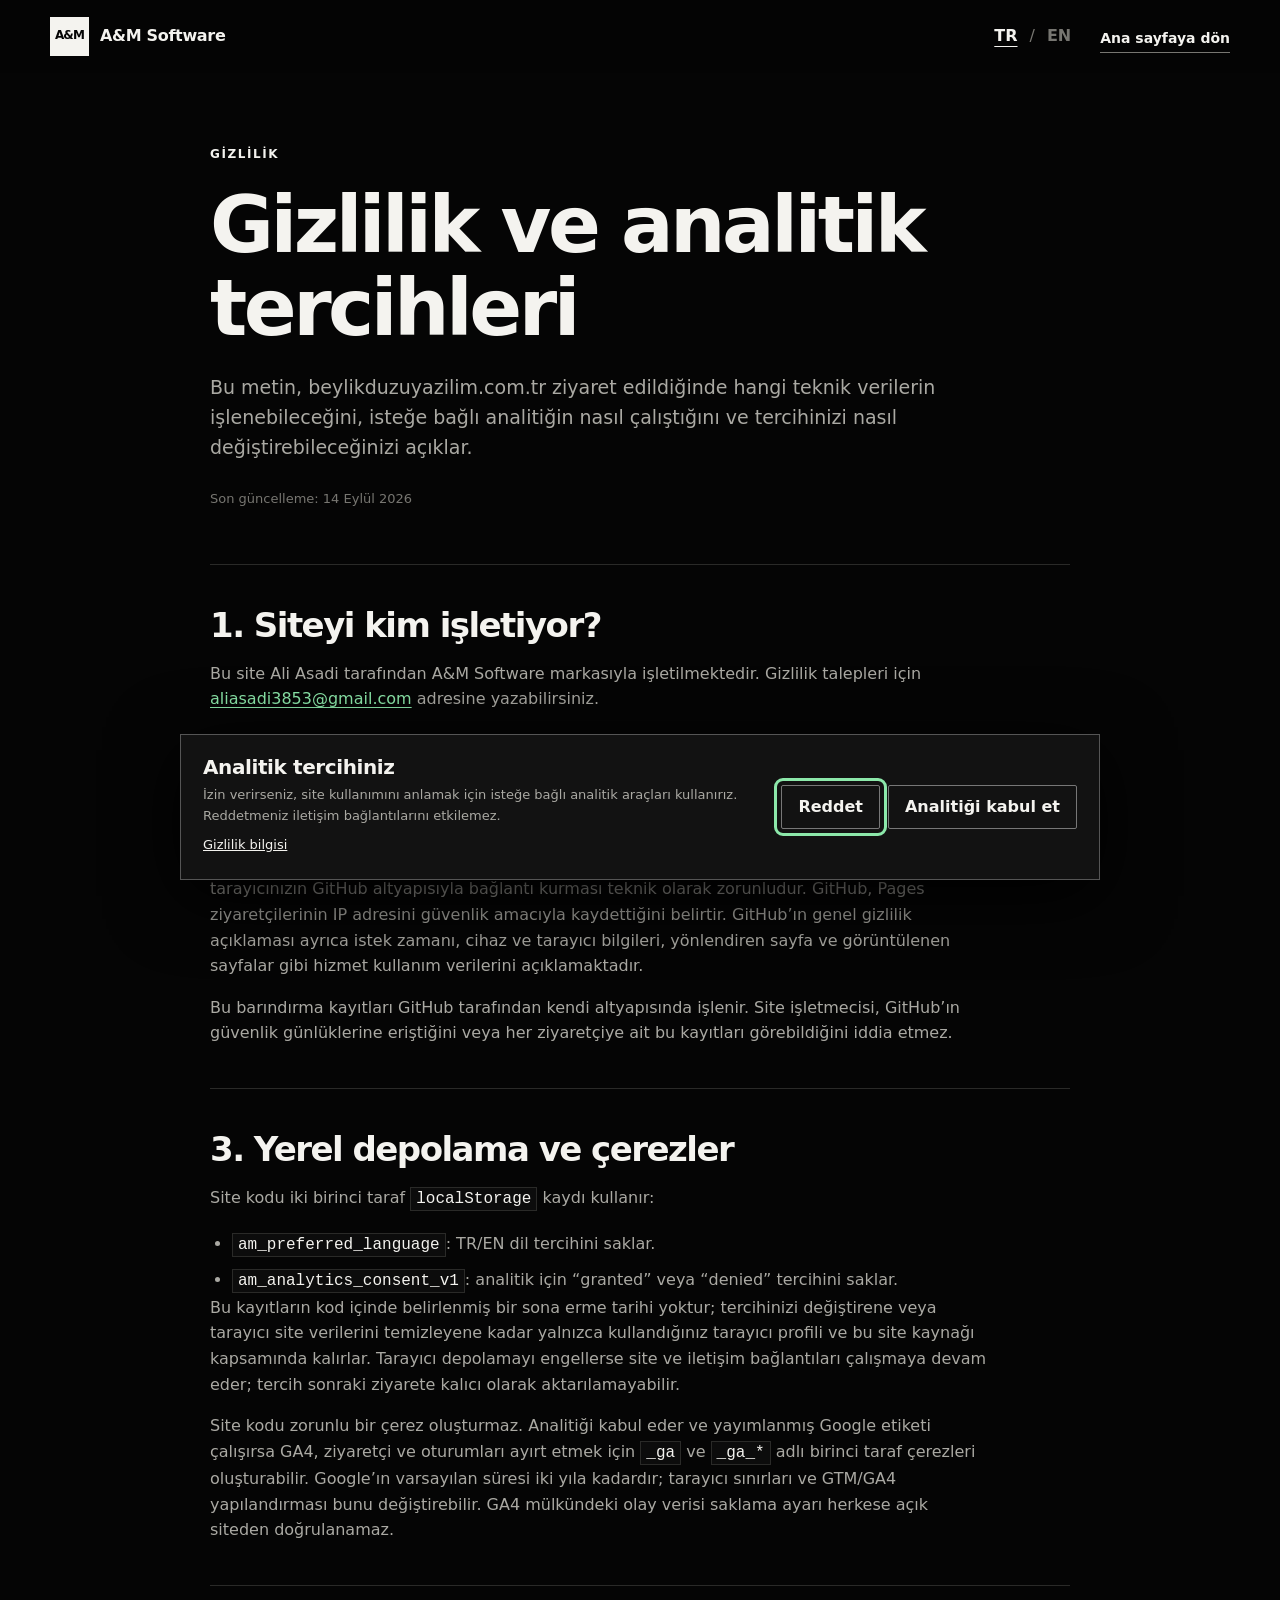
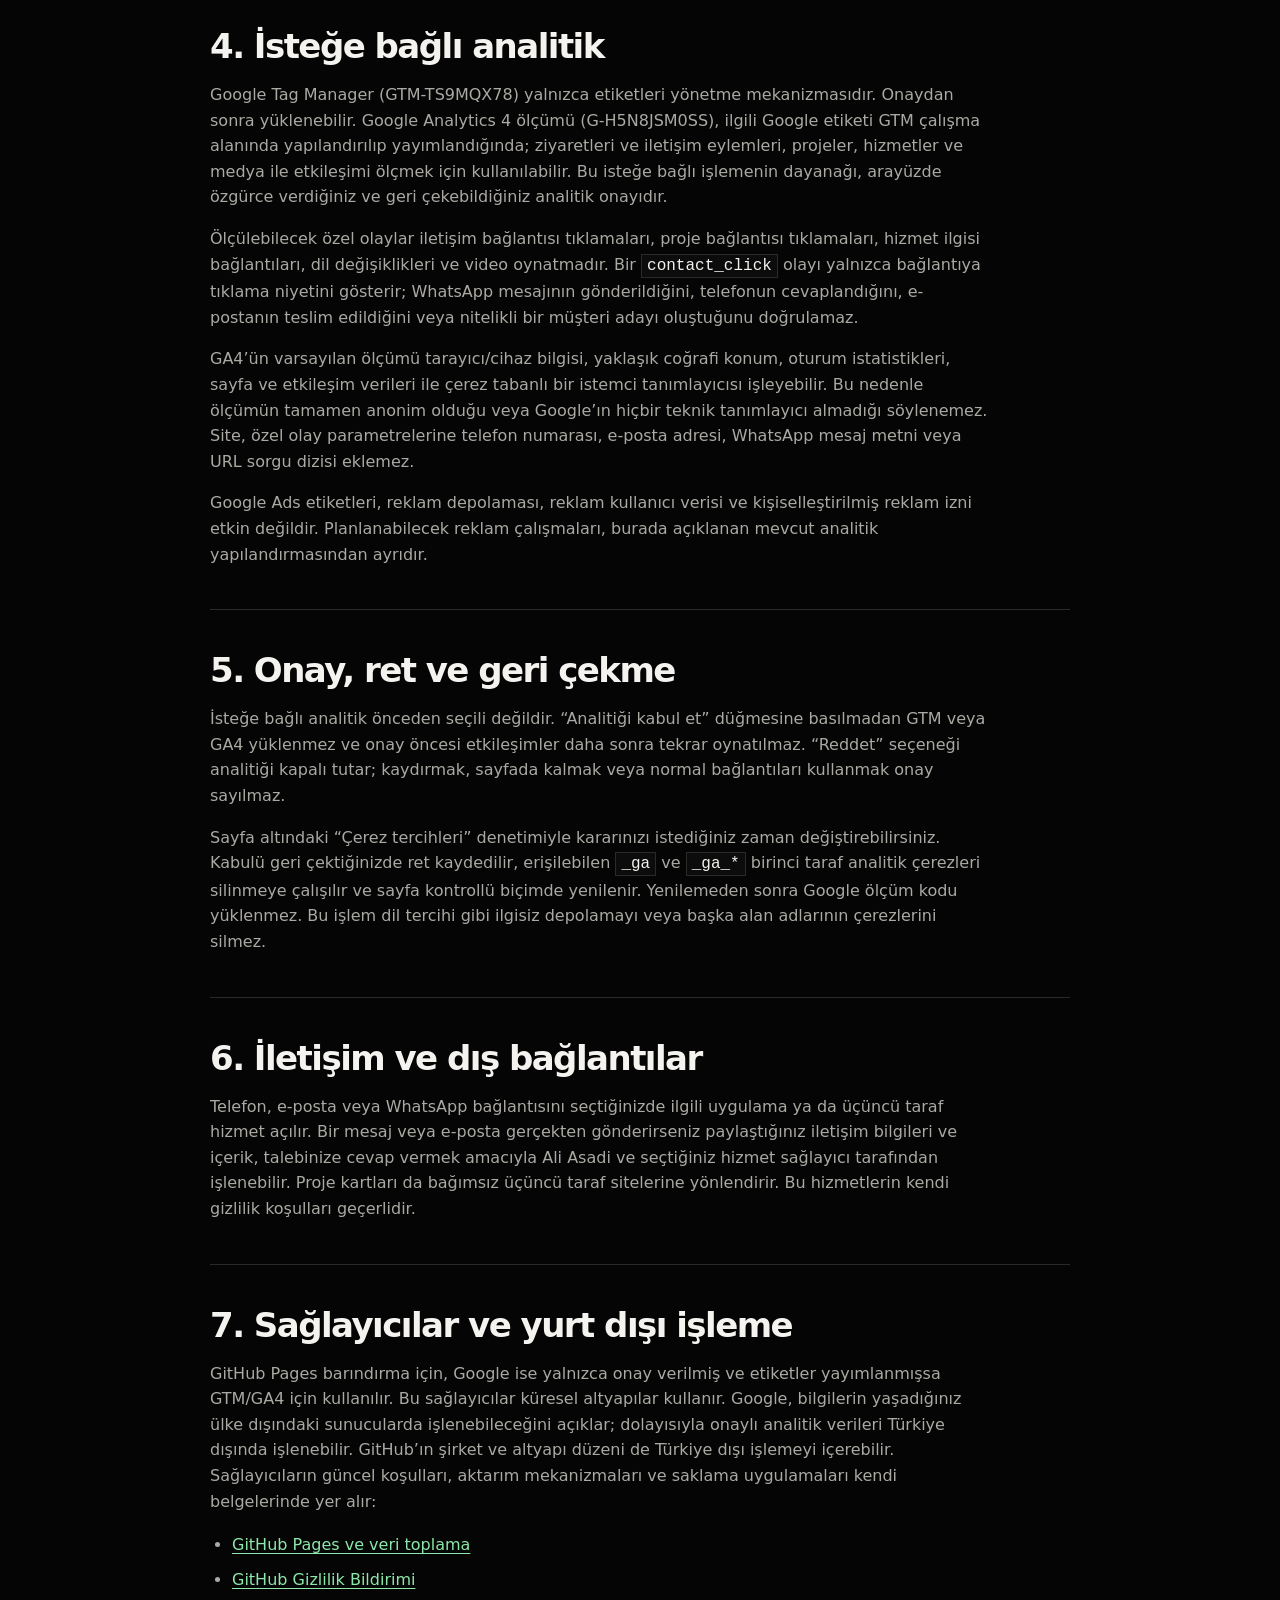
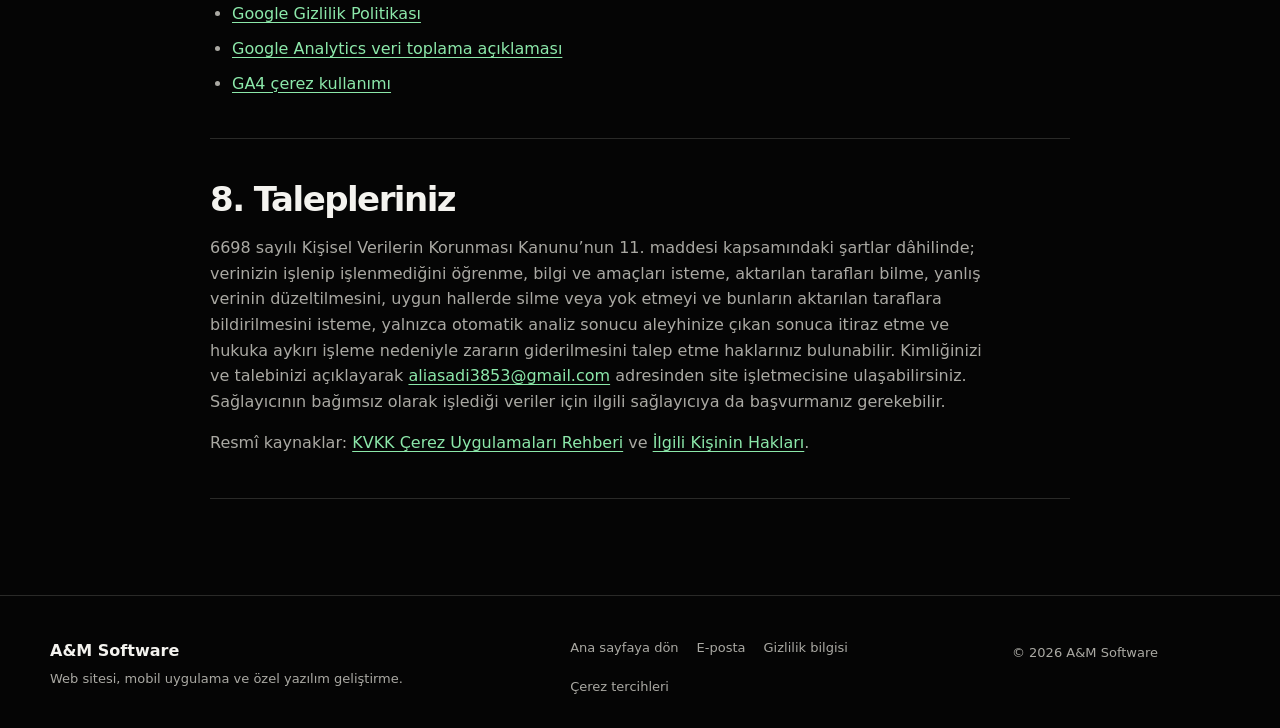
<file: privacy.html>
<!doctype html>
<html lang="tr" data-page="privacy">
<head>
  <meta charset="utf-8">
  <meta name="viewport" content="width=device-width, initial-scale=1, viewport-fit=cover">
  <meta name="robots" content="index, follow">
  <meta name="theme-color" content="#050505">
  <title>Gizlilik ve Analitik Tercihleri | A&amp;M Software</title>
  <meta name="description" content="A&amp;M Software web sitesinin barındırma, analitik, çerez ve gizlilik uygulamaları hakkında Türkçe ve İngilizce bilgi.">
  <link rel="canonical" href="https://beylikduzuyazilim.com.tr/privacy.html">
  <meta property="og:locale" content="tr_TR">
  <meta property="og:title" content="Gizlilik ve Analitik Tercihleri | A&amp;M Software">
  <meta property="og:description" content="Web sitesinin barındırma, analitik, çerez ve gizlilik uygulamaları.">
  <meta property="og:type" content="website">
  <meta property="og:url" content="https://beylikduzuyazilim.com.tr/privacy.html">
  <meta name="twitter:card" content="summary">
  <meta name="twitter:title" content="Gizlilik ve Analitik Tercihleri | A&amp;M Software">
  <meta name="twitter:description" content="Web sitesinin barındırma, analitik, çerez ve gizlilik uygulamaları.">
  <link rel="icon" href="favicon.svg" type="image/svg+xml">
  <link rel="stylesheet" href="styles.css">
  <script src="analytics-config.js"></script>
</head>
<body class="privacy-page">
  <a class="skip-link" href="#privacy-main" data-i18n="skipLink">İçeriğe geç</a>
  <header class="site-header" data-header>
    <nav class="nav shell" aria-label="Gizlilik bilgisi" data-i18n-aria-label="privacyLanguageAria">
      <a class="brand" href="index.html" aria-label="A&amp;M Software ana sayfa" data-i18n-aria-label="brandAria"><span class="brand-mark" aria-hidden="true">A&amp;M</span><span>A&amp;M Software</span></a>
      <div class="privacy-nav-actions">
        <div class="language-switch" role="group" aria-label="Gizlilik bilgisi dili" data-i18n-aria-label="privacyLanguageAria"><button type="button" data-lang="tr" aria-pressed="true">TR</button><span aria-hidden="true">/</span><button type="button" data-lang="en" aria-pressed="false">EN</button></div>
        <a class="text-link" href="index.html" data-i18n="privacyBackHome">Ana sayfaya dön</a>
      </div>
    </nav>
  </header>

  <main id="privacy-main" class="privacy-main">
    <article class="shell privacy-document" data-language-content="tr">
      <header class="privacy-hero">
        <p class="eyebrow">Gizlilik</p>
        <h1>Gizlilik ve analitik tercihleri</h1>
        <p class="privacy-lead">Bu metin, beylikduzuyazilim.com.tr ziyaret edildiğinde hangi teknik verilerin işlenebileceğini, isteğe bağlı analitiğin nasıl çalıştığını ve tercihinizi nasıl değiştirebileceğinizi açıklar.</p>
        <p class="privacy-updated">Son güncelleme: 14 Eylül 2026</p>
      </header>

      <section><h2>1. Siteyi kim işletiyor?</h2><p>Bu site Ali Asadi tarafından A&amp;M Software markasıyla işletilmektedir. Gizlilik talepleri için <a href="mailto:aliasadi3853@gmail.com">aliasadi3853@gmail.com</a> adresine yazabilirsiniz.</p></section>

      <section><h2>2. Barındırma ve zorunlu teknik trafik</h2><p>Site, statik dosyaları yayımlayan GitHub Pages üzerinde barındırılır. Bir sayfayı açtığınızda tarayıcınızın GitHub altyapısıyla bağlantı kurması teknik olarak zorunludur. GitHub, Pages ziyaretçilerinin IP adresini güvenlik amacıyla kaydettiğini belirtir. GitHub’ın genel gizlilik açıklaması ayrıca istek zamanı, cihaz ve tarayıcı bilgileri, yönlendiren sayfa ve görüntülenen sayfalar gibi hizmet kullanım verilerini açıklamaktadır.</p><p>Bu barındırma kayıtları GitHub tarafından kendi altyapısında işlenir. Site işletmecisi, GitHub’ın güvenlik günlüklerine eriştiğini veya her ziyaretçiye ait bu kayıtları görebildiğini iddia etmez.</p></section>

      <section><h2>3. Yerel depolama ve çerezler</h2><p>Site kodu iki birinci taraf <code>localStorage</code> kaydı kullanır:</p><ul><li><code>am_preferred_language</code>: TR/EN dil tercihini saklar.</li><li><code>am_analytics_consent_v1</code>: analitik için “granted” veya “denied” tercihini saklar.</li></ul><p>Bu kayıtların kod içinde belirlenmiş bir sona erme tarihi yoktur; tercihinizi değiştirene veya tarayıcı site verilerini temizleyene kadar yalnızca kullandığınız tarayıcı profili ve bu site kaynağı kapsamında kalırlar. Tarayıcı depolamayı engellerse site ve iletişim bağlantıları çalışmaya devam eder; tercih sonraki ziyarete kalıcı olarak aktarılamayabilir.</p><p>Site kodu zorunlu bir çerez oluşturmaz. Analitiği kabul eder ve yayımlanmış Google etiketi çalışırsa GA4, ziyaretçi ve oturumları ayırt etmek için <code>_ga</code> ve <code>_ga_*</code> adlı birinci taraf çerezleri oluşturabilir. Google’ın varsayılan süresi iki yıla kadardır; tarayıcı sınırları ve GTM/GA4 yapılandırması bunu değiştirebilir. GA4 mülkündeki olay verisi saklama ayarı herkese açık siteden doğrulanamaz.</p></section>

      <section><h2>4. İsteğe bağlı analitik</h2><p>Google Tag Manager (GTM-TS9MQX78) yalnızca etiketleri yönetme mekanizmasıdır. Onaydan sonra yüklenebilir. Google Analytics 4 ölçümü (G-H5N8JSM0SS), ilgili Google etiketi GTM çalışma alanında yapılandırılıp yayımlandığında; ziyaretleri ve iletişim eylemleri, projeler, hizmetler ve medya ile etkileşimi ölçmek için kullanılabilir. Bu isteğe bağlı işlemenin dayanağı, arayüzde özgürce verdiğiniz ve geri çekebildiğiniz analitik onayıdır.</p><p>Ölçülebilecek özel olaylar iletişim bağlantısı tıklamaları, proje bağlantısı tıklamaları, hizmet ilgisi bağlantıları, dil değişiklikleri ve video oynatmadır. Bir <code>contact_click</code> olayı yalnızca bağlantıya tıklama niyetini gösterir; WhatsApp mesajının gönderildiğini, telefonun cevaplandığını, e-postanın teslim edildiğini veya nitelikli bir müşteri adayı oluştuğunu doğrulamaz.</p><p>GA4’ün varsayılan ölçümü tarayıcı/cihaz bilgisi, yaklaşık coğrafi konum, oturum istatistikleri, sayfa ve etkileşim verileri ile çerez tabanlı bir istemci tanımlayıcısı işleyebilir. Bu nedenle ölçümün tamamen anonim olduğu veya Google’ın hiçbir teknik tanımlayıcı almadığı söylenemez. Site, özel olay parametrelerine telefon numarası, e-posta adresi, WhatsApp mesaj metni veya URL sorgu dizisi eklemez.</p><p>Google Ads etiketleri, reklam depolaması, reklam kullanıcı verisi ve kişiselleştirilmiş reklam izni etkin değildir. Planlanabilecek reklam çalışmaları, burada açıklanan mevcut analitik yapılandırmasından ayrıdır.</p></section>

      <section><h2>5. Onay, ret ve geri çekme</h2><p>İsteğe bağlı analitik önceden seçili değildir. “Analitiği kabul et” düğmesine basılmadan GTM veya GA4 yüklenmez ve onay öncesi etkileşimler daha sonra tekrar oynatılmaz. “Reddet” seçeneği analitiği kapalı tutar; kaydırmak, sayfada kalmak veya normal bağlantıları kullanmak onay sayılmaz.</p><p>Sayfa altındaki “Çerez tercihleri” denetimiyle kararınızı istediğiniz zaman değiştirebilirsiniz. Kabulü geri çektiğinizde ret kaydedilir, erişilebilen <code>_ga</code> ve <code>_ga_*</code> birinci taraf analitik çerezleri silinmeye çalışılır ve sayfa kontrollü biçimde yenilenir. Yenilemeden sonra Google ölçüm kodu yüklenmez. Bu işlem dil tercihi gibi ilgisiz depolamayı veya başka alan adlarının çerezlerini silmez.</p></section>

      <section><h2>6. İletişim ve dış bağlantılar</h2><p>Telefon, e-posta veya WhatsApp bağlantısını seçtiğinizde ilgili uygulama ya da üçüncü taraf hizmet açılır. Bir mesaj veya e-posta gerçekten gönderirseniz paylaştığınız iletişim bilgileri ve içerik, talebinize cevap vermek amacıyla Ali Asadi ve seçtiğiniz hizmet sağlayıcı tarafından işlenebilir. Proje kartları da bağımsız üçüncü taraf sitelerine yönlendirir. Bu hizmetlerin kendi gizlilik koşulları geçerlidir.</p></section>

      <section><h2>7. Sağlayıcılar ve yurt dışı işleme</h2><p>GitHub Pages barındırma için, Google ise yalnızca onay verilmiş ve etiketler yayımlanmışsa GTM/GA4 için kullanılır. Bu sağlayıcılar küresel altyapılar kullanır. Google, bilgilerin yaşadığınız ülke dışındaki sunucularda işlenebileceğini açıklar; dolayısıyla onaylı analitik verileri Türkiye dışında işlenebilir. GitHub’ın şirket ve altyapı düzeni de Türkiye dışı işlemeyi içerebilir. Sağlayıcıların güncel koşulları, aktarım mekanizmaları ve saklama uygulamaları kendi belgelerinde yer alır:</p><ul><li><a href="https://docs.github.com/en/pages/getting-started-with-github-pages/what-is-github-pages" target="_blank" rel="noopener noreferrer">GitHub Pages ve veri toplama</a></li><li><a href="https://docs.github.com/en/site-policy/privacy-policies/github-general-privacy-statement" target="_blank" rel="noopener noreferrer">GitHub Gizlilik Bildirimi</a></li><li><a href="https://policies.google.com/privacy" target="_blank" rel="noopener noreferrer">Google Gizlilik Politikası</a></li><li><a href="https://support.google.com/analytics/answer/11593727" target="_blank" rel="noopener noreferrer">Google Analytics veri toplama açıklaması</a></li><li><a href="https://support.google.com/analytics/answer/11397207" target="_blank" rel="noopener noreferrer">GA4 çerez kullanımı</a></li></ul></section>

      <section><h2>8. Talepleriniz</h2><p>6698 sayılı Kişisel Verilerin Korunması Kanunu’nun 11. maddesi kapsamındaki şartlar dâhilinde; verinizin işlenip işlenmediğini öğrenme, bilgi ve amaçları isteme, aktarılan tarafları bilme, yanlış verinin düzeltilmesini, uygun hallerde silme veya yok etmeyi ve bunların aktarılan taraflara bildirilmesini isteme, yalnızca otomatik analiz sonucu aleyhinize çıkan sonuca itiraz etme ve hukuka aykırı işleme nedeniyle zararın giderilmesini talep etme haklarınız bulunabilir. Kimliğinizi ve talebinizi açıklayarak <a href="mailto:aliasadi3853@gmail.com">aliasadi3853@gmail.com</a> adresinden site işletmecisine ulaşabilirsiniz. Sağlayıcının bağımsız olarak işlediği veriler için ilgili sağlayıcıya da başvurmanız gerekebilir.</p><p>Resmî kaynaklar: <a href="https://www.kvkk.gov.tr/Icerik/7353/Cerez-Uygulamalari-Hakkinda-Rehber" target="_blank" rel="noopener noreferrer">KVKK Çerez Uygulamaları Rehberi</a> ve <a href="https://www.kvkk.gov.tr/Icerik/2036/Ilgili-Kisinin-Haklari" target="_blank" rel="noopener noreferrer">İlgili Kişinin Hakları</a>.</p></section>
    </article>

    <article class="shell privacy-document" data-language-content="en" hidden>
      <header class="privacy-hero"><p class="eyebrow">Privacy</p><h1>Privacy and analytics preferences</h1><p class="privacy-lead">This notice explains what technical data may be processed when you visit beylikduzuyazilim.com.tr, how optional analytics works, and how to change your choice.</p><p class="privacy-updated">Last updated: 14 September 2026</p></header>
      <section><h2>1. Who operates the site?</h2><p>This site is operated by Ali Asadi under the A&amp;M Software brand. For privacy requests, email <a href="mailto:aliasadi3853@gmail.com">aliasadi3853@gmail.com</a>.</p></section>
      <section><h2>2. Hosting and necessary technical traffic</h2><p>The site is hosted on GitHub Pages, which publishes static files. When you open a page, your browser must connect to GitHub’s infrastructure. GitHub states that it logs the IP address of Pages visitors for security purposes. GitHub’s general privacy statement also describes service-usage data such as request time, device and browser information, referring page, and pages viewed.</p><p>GitHub processes these hosting records in its own infrastructure. The site operator does not claim to have access to GitHub’s security logs or to see these records for each visitor.</p></section>
      <section><h2>3. Local storage and cookies</h2><p>The site’s code uses two first-party <code>localStorage</code> records:</p><ul><li><code>am_preferred_language</code> stores the TR/EN language choice.</li><li><code>am_analytics_consent_v1</code> stores “granted” or “denied” for analytics.</li></ul><p>The code sets no expiry for these records. They remain within this site origin and the browser profile you use until you change the choice or clear site data. If browser storage is blocked, the site and contact links continue to work, but the choice may not persist to a later visit.</p><p>The site’s code sets no essential cookie. If you accept analytics and a published Google tag runs, GA4 may create first-party cookies named <code>_ga</code> and <code>_ga_*</code> to distinguish visitors and sessions. Google’s default duration is up to two years; browser limits and GTM/GA4 configuration can change this. The GA4 property’s event-data retention setting cannot be verified from the public site.</p></section>
      <section><h2>4. Optional analytics</h2><p>Google Tag Manager (GTM-TS9MQX78) is only the tag-management mechanism and may load after consent. Google Analytics 4 measurement (G-H5N8JSM0SS), once its Google tag is configured and published in the GTM workspace, may be used to measure visits and interactions with contact actions, projects, services and media. This optional processing is based on the analytics consent you freely give and can withdraw through the interface.</p><p>Custom events may cover clicks on contact links, project links and service-interest links, language changes and video playback. A <code>contact_click</code> event shows click intent only; it does not confirm that a WhatsApp message was sent, a call was answered, an email was delivered or a qualified lead was created.</p><p>GA4’s default measurement may process browser/device information, approximate location, session statistics, page and interaction data, and a cookie-based client identifier. Measurement is therefore not described as fully anonymous, and Google may receive technical identifiers. The site does not add phone numbers, email addresses, WhatsApp message text or URL query strings to custom event parameters.</p><p>Google Ads tags, advertising storage, advertising user data and personalised advertising consent are not enabled. Any planned advertising activity is separate from the analytics configuration described here.</p></section>
      <section><h2>5. Accepting, rejecting and withdrawing</h2><p>Optional analytics is not preselected. GTM and GA4 do not load until you press “Accept analytics”, and interactions made before consent are not replayed later. “Reject” keeps analytics disabled. Scrolling, remaining on the page or using ordinary links is not treated as consent.</p><p>You can change your decision at any time through “Cookie preferences” in the footer. When you withdraw consent, denial is saved, the site attempts to remove accessible first-party <code>_ga</code> and <code>_ga_*</code> analytics cookies, and the page performs a controlled reload. Google measurement code is not loaded after that reload. This does not delete unrelated storage such as the language preference or cookies belonging to other domains.</p></section>
      <section><h2>6. Contact and external links</h2><p>Selecting a phone, email or WhatsApp link opens the relevant application or third-party service. If you actually send a message or email, the contact details and content you provide may be processed by Ali Asadi and the provider you chose in order to answer your request. Project cards also lead to independent third-party sites, whose own privacy terms apply.</p></section>
      <section><h2>7. Providers and processing abroad</h2><p>GitHub Pages provides hosting. Google is used for GTM/GA4 only after consent and once the tags are published. These providers use global infrastructure. Google states that information may be processed on servers outside the country where you live, so consented analytics data may be processed outside Türkiye. GitHub’s corporate and infrastructure arrangements may also involve processing outside Türkiye. Current terms, transfer mechanisms and retention practices are described in the providers’ documents:</p><ul><li><a href="https://docs.github.com/en/pages/getting-started-with-github-pages/what-is-github-pages" target="_blank" rel="noopener noreferrer">GitHub Pages and data collection</a></li><li><a href="https://docs.github.com/en/site-policy/privacy-policies/github-general-privacy-statement" target="_blank" rel="noopener noreferrer">GitHub Privacy Statement</a></li><li><a href="https://policies.google.com/privacy" target="_blank" rel="noopener noreferrer">Google Privacy Policy</a></li><li><a href="https://support.google.com/analytics/answer/11593727" target="_blank" rel="noopener noreferrer">Google Analytics data collection</a></li><li><a href="https://support.google.com/analytics/answer/11397207" target="_blank" rel="noopener noreferrer">GA4 cookie usage</a></li></ul></section>
      <section><h2>8. Your requests</h2><p>Subject to the conditions of Article 11 of Türkiye’s Personal Data Protection Law No. 6698, you may have rights to ask whether and how your data is processed, learn the purposes and recipients, request correction, request deletion or destruction where applicable and notification to recipients, object to an adverse result produced solely by automated analysis, and seek compensation for damage caused by unlawful processing. Identify yourself and your request by emailing <a href="mailto:aliasadi3853@gmail.com">aliasadi3853@gmail.com</a>. You may also need to contact a provider directly for data it processes independently.</p></section>
    </article>
  </main>

  <footer class="footer"><div class="shell footer-grid"><div><strong>A&amp;M Software</strong><p data-i18n="footerText">Web sitesi, mobil uygulama ve özel yazılım geliştirme.</p></div><div class="footer-nav"><a href="index.html" data-i18n="privacyBackHome">Ana sayfaya dön</a><a href="mailto:aliasadi3853@gmail.com" data-contact="email" data-location="privacy_footer" data-i18n="footerEmail">E-posta</a><a href="privacy.html" aria-current="page" data-i18n="footerPrivacy">Gizlilik bilgisi</a><button type="button" data-consent-settings hidden data-i18n="consentSettings">Çerez tercihleri</button></div><p>© <span data-year></span> A&amp;M Software</p></div></footer>

  <section class="consent" role="dialog" aria-modal="false" aria-labelledby="consent-title" data-consent hidden><div><h2 id="consent-title" data-i18n="consentTitle">Analitik tercihiniz</h2><p data-i18n="consentText">İzin verirseniz, site kullanımını anlamak için isteğe bağlı analitik araçları kullanırız. Reddetmeniz iletişim bağlantılarını etkilemez.</p><a href="privacy.html" aria-current="page" data-privacy-link data-i18n="consentPrivacy">Gizlilik bilgisi</a></div><div class="consent-actions"><button class="button consent-choice" type="button" data-consent-reject data-i18n="consentReject">Reddet</button><button class="button consent-choice" type="button" data-consent-accept data-i18n="consentAccept">Analitiği kabul et</button></div></section>
  <script src="script.js" defer></script>
</body>
</html>
</file>
<file: styles.css>
:root {
  --black: #050505;
  --surface: #0c0c0c;
  --surface-2: #121212;
  --white: #f4f3ef;
  --muted: #aaa9a3;
  --dim: #777671;
  --line: #2a2a28;
  --whatsapp: #25d366;
  --shell: 1180px;
  --header: 72px;
  --radius: 2px;
}

*, *::before, *::after { box-sizing: border-box; }
[hidden] { display: none !important; }
html { scroll-behavior: smooth; background: var(--black); }
body {
  margin: 0;
  background: var(--black);
  color: var(--white);
  font-family: Inter, ui-sans-serif, system-ui, -apple-system, BlinkMacSystemFont, "Segoe UI", sans-serif;
  font-size: 16px;
  line-height: 1.6;
  overflow-x: hidden;
}
body.menu-open { overflow: hidden; }
a { color: inherit; text-decoration: none; }
button { color: inherit; font: inherit; }
img { display: block; max-width: 100%; }
h1, h2, h3, p { margin-top: 0; }
h1, h2, h3 { line-height: 1.06; letter-spacing: -.045em; }
p { color: var(--muted); }
.shell { width: min(calc(100% - 40px), var(--shell)); margin-inline: auto; }
.section { padding: 96px 0; border-top: 1px solid var(--line); }
.eyebrow {
  margin-bottom: 20px;
  color: var(--white);
  font-size: 12px;
  font-weight: 750;
  letter-spacing: .13em;
  text-transform: uppercase;
}

.skip-link {
  position: fixed;
  top: 12px;
  left: 12px;
  z-index: 999;
  padding: 10px 14px;
  background: var(--white);
  color: var(--black);
  transform: translateY(-160%);
}
.skip-link:focus { transform: translateY(0); }
:focus-visible { outline: 3px solid #8ce8aa; outline-offset: 4px; }

.site-header {
  position: sticky;
  top: 0;
  z-index: 100;
  min-height: var(--header);
  background: rgba(5, 5, 5, .92);
  border-bottom: 1px solid transparent;
  backdrop-filter: blur(14px);
}
.site-header.is-scrolled { border-bottom-color: var(--line); }
.nav { min-height: var(--header); display: flex; align-items: center; justify-content: space-between; gap: 28px; }
.brand { display: inline-flex; align-items: center; gap: 11px; font-weight: 760; letter-spacing: -.02em; white-space: nowrap; }
.brand-mark { display: grid; place-items: center; width: 39px; height: 39px; background: var(--white); color: var(--black); font-size: 12px; letter-spacing: -.07em; }
.nav-menu { display: flex; align-items: center; gap: 24px; font-size: 14px; font-weight: 650; }
.nav-menu > a:not(.button) { color: var(--muted); }
.nav-menu > a:not(.button):hover { color: var(--white); }
.language-switch { display: flex; align-items: center; gap: 7px; color: var(--dim); }
.language-switch button { padding: 5px; border: 0; background: transparent; color: var(--dim); cursor: pointer; font-weight: 750; }
.language-switch button[aria-pressed="true"] { color: var(--white); text-decoration: underline; text-underline-offset: 5px; }
.nav-toggle { display: none; width: 44px; height: 44px; border: 1px solid var(--line); background: var(--black); cursor: pointer; }
.nav-toggle span { display: block; width: 18px; height: 1px; margin: 5px auto; background: var(--white); transition: .2s ease; }
.nav-toggle[aria-expanded="true"] span:first-child { transform: translateY(6px) rotate(45deg); }
.nav-toggle[aria-expanded="true"] span:nth-child(2) { opacity: 0; }
.nav-toggle[aria-expanded="true"] span:last-child { transform: translateY(-6px) rotate(-45deg); }

.button {
  display: inline-flex;
  min-height: 52px;
  align-items: center;
  justify-content: center;
  padding: 14px 22px;
  border: 1px solid var(--white);
  border-radius: var(--radius);
  font-weight: 780;
  line-height: 1.2;
  text-align: center;
  transition: background .18s ease, color .18s ease, transform .18s ease;
}
.button:hover { transform: translateY(-2px); }
.button-solid { background: var(--white); color: var(--black); }
.button-solid:hover { background: #fff; }
.button-outline { background: transparent; color: var(--white); }
.button-outline:hover { background: var(--white); color: var(--black); }
.button-small { min-height: 42px; padding: 10px 16px; font-size: 13px; }

.hero { position: relative; padding: 68px 0 64px; overflow: hidden; }
.hero::after { content: ""; position: absolute; left: 50%; top: 0; bottom: 0; width: 1px; background: var(--line); pointer-events: none; }
.hero-grid { display: grid; grid-template-columns: minmax(0, 1fr) 370px; gap: 64px; align-items: center; }
.hero-copy { position: relative; z-index: 1; }
.hero h1 { max-width: 760px; margin-bottom: 24px; font-size: clamp(50px, 5.5vw, 78px); font-weight: 720; }
.hero-lead { max-width: 720px; margin-bottom: 30px; font-size: clamp(18px, 2vw, 22px); line-height: 1.55; }
.hero-actions { display: flex; flex-wrap: wrap; gap: 12px; margin-bottom: 17px; }
.reassurance { margin-bottom: 25px; color: #cac9c4; font-size: 14px; }
.work-link { display: inline-flex; align-items: center; gap: 10px; color: var(--muted); font-size: 14px; border-bottom: 1px solid var(--dim); }
.work-link:hover { color: var(--white); }
.hero-card { position: relative; z-index: 1; padding: 30px; background: var(--white); color: var(--black); }
.hero-card .card-kicker { margin-bottom: 42px; color: #686761; font: 700 11px/1 monospace; letter-spacing: .08em; }
.hero-card h2 { margin-bottom: 28px; font-size: 38px; }
.hero-card ul { margin: 0 0 30px; padding: 0; list-style: none; border-top: 1px solid #c9c7c0; }
.hero-card li { padding: 12px 0; border-bottom: 1px solid #c9c7c0; font-weight: 650; }
.hero-card > p:last-child { margin: 0; color: #55544f; font-size: 14px; }

.proof-strip { border-block: 1px solid var(--line); background: var(--surface); }
.proof-list { display: grid; grid-template-columns: repeat(3, 1fr); }
.proof-list span { padding: 18px 22px; color: #d0cfca; font-size: 13px; text-align: center; border-right: 1px solid var(--line); }
.proof-list span:first-child { border-left: 1px solid var(--line); }
.proof-list span::before { content: "•"; margin-right: 10px; color: var(--white); }

.section-heading { display: grid; grid-template-columns: minmax(0, 1fr) 360px; gap: 52px; align-items: end; margin-bottom: 42px; }
.section-heading h2, .team-intro h2, .faq-grid h2 { margin-bottom: 0; font-size: clamp(38px, 4.4vw, 60px); }
.section-heading > p { margin: 0 0 5px; font-size: 17px; }
.compact-heading { grid-template-columns: 1fr; }

.project-grid { display: grid; grid-template-columns: repeat(2, 1fr); gap: 1px; background: var(--line); border: 1px solid var(--line); }
.project-card { min-width: 0; background: var(--black); }
.project-featured { grid-column: 1 / -1; display: grid; grid-template-columns: 1.45fr 1fr; }
.project-media { position: relative; display: block; width: 100%; min-width: 0; aspect-ratio: 16 / 10; overflow: hidden; background: var(--surface-2); }
.project-media img { position: relative; z-index: 1; width: 100%; height: 100%; object-fit: cover; transition: transform .45s ease; }
.project-media:hover img { transform: scale(1.015); }
.project-media img.is-broken { display: none; }
.project-image-fallback { position: absolute; inset: 0; display: grid; align-content: center; gap: 9px; padding: 30px; background: var(--white); color: var(--black); }
.project-image-fallback strong { font-size: clamp(28px, 4vw, 52px); letter-spacing: -.05em; }
.project-image-fallback small { color: #55544f; font-size: 13px; }
.project-body { padding: 30px; }
.project-type { margin-bottom: 34px; color: var(--dim); font: 700 11px/1 monospace; letter-spacing: .09em; text-transform: uppercase; }
.project-body h3 { margin-bottom: 14px; font-size: 31px; }
.project-body > p:not(.project-type) { max-width: 530px; min-height: 52px; }
.text-link, .service-link { display: inline-block; margin-top: 8px; padding-bottom: 2px; border-bottom: 1px solid var(--dim); font-size: 14px; font-weight: 720; }
.text-link:hover, .service-link:hover { border-color: var(--white); }

.media-showcase { background: var(--surface); }
.media-grid { display: grid; grid-template-columns: repeat(2, minmax(0, 1fr)); gap: 1px; background: var(--line); border: 1px solid var(--line); }
.media-card { min-width: 0; background: var(--black); }
.video-stage { position: relative; aspect-ratio: 16 / 9; overflow: hidden; background: #101010; }
.video-stage > img,
.video-stage > video { width: 100%; height: 100%; object-fit: cover; }
.video-play { position: absolute; left: 24px; bottom: 24px; z-index: 3; display: inline-flex; align-items: center; gap: 10px; min-height: 46px; padding: 10px 15px; border: 1px solid rgba(255,255,255,.55); background: rgba(5,5,5,.86); color: var(--white); cursor: pointer; font-weight: 740; backdrop-filter: blur(8px); }
.video-play:hover { background: var(--white); color: var(--black); }
.video-play:disabled { cursor: wait; opacity: .7; }
.video-play span:first-child { font-size: 12px; }
.media-badge { position: absolute; top: 18px; right: 18px; z-index: 3; padding: 6px 9px; background: rgba(5,5,5,.78); color: #d5d4cf; font: 700 10px/1 monospace; letter-spacing: .06em; text-transform: uppercase; }
.video-error { position: absolute; inset: auto 20px 20px; z-index: 4; margin: 0; padding: 16px; background: rgba(5,5,5,.9); border: 1px solid var(--line); }
.video-error strong, .video-error span { display: block; }
.video-error strong { margin-bottom: 4px; color: var(--white); }
.video-error span { color: var(--muted); font-size: 13px; }
.media-caption { padding: 27px; }
.media-caption .project-type { margin-bottom: 22px; }
.media-caption h3 { margin-bottom: 12px; font-size: 30px; }
.media-caption > p:last-child { margin-bottom: 0; }
.media-disclosure { max-width: 760px; margin: 20px 0 0; color: var(--dim); font-size: 12px; }

.services { background: var(--surface); }
.service-list { border-top: 1px solid var(--line); }
.service-card { display: grid; grid-template-columns: 72px minmax(0, 1fr); gap: 20px; padding: 32px 0; border-bottom: 1px solid var(--line); }
.service-number { color: var(--dim); font: 700 12px/1 monospace; }
.service-card > div { display: grid; grid-template-columns: minmax(230px, .8fr) minmax(280px, 1fr) auto; gap: 36px; align-items: center; }
.service-card h3 { margin: 0; font-size: clamp(28px, 3.4vw, 43px); }
.service-card p { margin: 0; }
.service-card .service-priority { grid-column: 1 / -1; margin-bottom: -35px; color: var(--white); font: 700 11px/1 monospace; letter-spacing: .1em; text-transform: uppercase; }
.service-primary { padding-block: 38px; }
.service-primary h3 { font-size: clamp(34px, 4vw, 52px); }
.service-link { white-space: nowrap; }

.team-grid { display: grid; grid-template-columns: .95fr 1.05fr; gap: 56px; align-items: start; }
.team-intro { position: sticky; top: 110px; }
.team-intro h2 { margin-bottom: 24px; }
.team-intro > p:last-of-type { max-width: 480px; font-size: 16px; }
.team-contact { display: flex; flex-direction: column; align-items: flex-start; gap: 7px; margin-top: 24px; }
.team-contact a { border-bottom: 1px solid var(--dim); }
.people { border-top: 1px solid var(--line); }
.person-card { display: grid; grid-template-columns: 112px 1fr; gap: 24px; align-items: center; padding: 22px 0; border-bottom: 1px solid var(--line); }
.person-avatar { display: grid; width: 112px; aspect-ratio: 1; place-items: center; background: var(--surface-2); border: 1px solid var(--line); color: var(--white); font-size: 32px; font-weight: 760; letter-spacing: -.05em; }
.person-card h3 { margin-bottom: 8px; font-size: 29px; }
.person-card p { margin-bottom: 14px; }
.socials { display: flex; gap: 16px; font-size: 13px; }
.socials a { color: #d2d1cc; border-bottom: 1px solid var(--dim); }

.process { background: var(--white); color: var(--black); }
.process .eyebrow, .process h2 { color: var(--black); }
.process-list { display: grid; grid-template-columns: repeat(3, 1fr); margin: 0; padding: 0; list-style: none; border: 1px solid #c9c7c0; }
.process-list li { min-height: 280px; padding: 26px; border-right: 1px solid #c9c7c0; display: flex; flex-direction: column; justify-content: space-between; }
.process-list li:last-child { border: 0; }
.process-list li > span { color: #6f6e68; font: 700 11px/1 monospace; }
.process-list h3 { margin-bottom: 13px; font-size: 30px; }
.process-list p { margin: 0; color: #55544f; }

.faq-grid { display: grid; grid-template-columns: .7fr 1.3fr; gap: 80px; }
.faq-list { border-top: 1px solid var(--line); }
.faq-list details { border-bottom: 1px solid var(--line); }
.faq-list summary { position: relative; padding: 25px 42px 25px 0; cursor: pointer; list-style: none; font-size: 19px; font-weight: 700; }
.faq-list summary::-webkit-details-marker { display: none; }
.faq-list summary::after { content: "+"; position: absolute; right: 5px; font-size: 24px; font-weight: 400; }
.faq-list details[open] summary::after { content: "−"; }
.faq-list details p { max-width: 680px; padding: 0 50px 24px 0; }

.final-contact { padding: 110px 0; background: var(--white); color: var(--black); }
.final-contact .eyebrow { color: var(--black); }
.final-grid { display: grid; grid-template-columns: 1fr 390px; gap: 90px; align-items: end; }
.final-grid h2 { max-width: 760px; margin-bottom: 20px; font-size: clamp(46px, 6vw, 76px); }
.final-grid p:not(.eyebrow) { max-width: 620px; margin-bottom: 0; color: #55544f; font-size: 18px; }
.final-actions { display: flex; flex-direction: column; gap: 10px; }
.final-contact .button-solid { background: var(--black); color: var(--white); border-color: var(--black); }
.final-contact .button-outline { color: var(--black); border-color: var(--black); }
.final-contact .button-outline:hover { background: var(--black); color: var(--white); }
.email-link { margin-top: 8px; text-align: center; text-decoration: underline; text-underline-offset: 4px; }

.footer { padding: 42px 0; border-top: 1px solid var(--line); }
.footer-grid { display: grid; grid-template-columns: 1.2fr 1fr auto; gap: 50px; align-items: start; padding-right: 72px; }
.footer p { margin: 5px 0 0; font-size: 13px; }
.footer-nav { display: flex; flex-wrap: wrap; gap: 18px; color: var(--muted); font-size: 13px; }
.footer-nav button { margin: 0; padding: 0; border: 0; background: none; cursor: pointer; }

.privacy-nav-actions { display: flex; align-items: center; gap: 24px; }
.privacy-main { padding: 72px 0 96px; }
.privacy-document { max-width: 860px; }
.privacy-hero { padding-bottom: 54px; border-bottom: 1px solid var(--line); }
.privacy-hero h1 { max-width: 780px; margin-bottom: 22px; font-size: clamp(44px, 7vw, 78px); }
.privacy-lead { max-width: 760px; font-size: 19px; }
.privacy-updated { margin: 26px 0 0; color: var(--dim); font-size: 13px; }
.privacy-document section { padding: 42px 0; border-bottom: 1px solid var(--line); }
.privacy-document section h2 { margin-bottom: 18px; font-size: clamp(25px, 4vw, 34px); }
.privacy-document section p { max-width: 780px; }
.privacy-document section p:last-child { margin-bottom: 0; }
.privacy-document ul { max-width: 780px; margin: 18px 0 0; padding-left: 22px; color: var(--muted); }
.privacy-document li + li { margin-top: 9px; }
.privacy-document a { color: #8ce8aa; text-decoration: underline; text-underline-offset: 3px; }
.privacy-document code { padding: 2px 5px; border: 1px solid var(--line); background: var(--surface); color: var(--white); }

.mobile-contact { display: none; }
.button[data-contact="whatsapp"],
.final-contact .button[data-contact="whatsapp"] { background: var(--whatsapp); border-color: var(--whatsapp); color: #031307; }
.button[data-contact="whatsapp"]:hover,
.final-contact .button[data-contact="whatsapp"]:hover { background: #20bd5b; border-color: #20bd5b; color: #020d05; }
.service-link[data-contact="whatsapp"],
.footer-nav a[data-contact="whatsapp"] { color: #5de78b; border-color: #278c49; }
.service-link[data-contact="whatsapp"]:hover,
.footer-nav a[data-contact="whatsapp"]:hover { color: #8df0ae; border-color: currentColor; }
.floating-whatsapp {
  position: fixed;
  right: max(24px, env(safe-area-inset-right));
  bottom: max(24px, env(safe-area-inset-bottom));
  z-index: 190;
  display: grid;
  width: 56px;
  height: 56px;
  place-items: center;
  border: 1px solid #55e984;
  border-radius: 50%;
  background: var(--whatsapp);
  color: #031307;
  box-shadow: 0 10px 30px rgba(0, 0, 0, .45);
  transition: background .18s ease, opacity .18s ease, visibility .18s ease;
}
.floating-whatsapp:hover { background: #20bd5b; }
.floating-whatsapp svg { width: 30px; height: 30px; }
html.has-open-consent .floating-whatsapp { display: none; }
.consent {
  position: fixed;
  left: 20px;
  right: 20px;
  bottom: 20px;
  z-index: 300;
  max-width: 920px;
  margin: auto;
  padding: 22px;
  background: var(--surface-2);
  border: 1px solid #555;
  box-shadow: 0 16px 70px #000;
  grid-template-columns: 1fr auto;
  gap: 24px;
  align-items: center;
}
.consent:not([hidden]) { display: grid; }
.consent h2 { margin-bottom: 7px; font-size: 20px; letter-spacing: -.02em; }
.consent p { margin-bottom: 5px; font-size: 13px; }
.consent a { font-size: 13px; text-decoration: underline; }
.consent-actions { display: flex; gap: 8px; }
.consent .button { min-height: 44px; padding: 10px 16px; }
.consent .consent-choice { border: 1px solid #777; background: transparent; color: var(--white); }
.consent .consent-choice:hover { border-color: var(--white); background: var(--white); color: var(--black); }

@media (max-width: 980px) {
  .nav-toggle { display: block; }
  .nav-menu { position: fixed; inset: var(--header) 0 auto; display: none; padding: 25px 20px 30px; background: var(--black); border-bottom: 1px solid var(--line); flex-direction: column; align-items: stretch; }
  .nav-menu.is-open { display: flex; }
  .nav-menu > a:not(.button) { padding: 7px 0; font-size: 17px; }
  .language-switch { padding-top: 8px; }
  .hero::after { display: none; }
  .hero-grid { grid-template-columns: 1fr; gap: 54px; }
  .hero-card { max-width: 620px; }
  .section-heading, .team-grid, .faq-grid, .final-grid { grid-template-columns: 1fr; gap: 30px; }
  .team-intro { position: static; }
  .service-card > div { grid-template-columns: 1fr 1fr; }
  .service-card .service-priority { margin: 0 0 -26px; }
  .service-link { grid-column: 1 / -1; justify-self: start; }
  .final-actions { max-width: 430px; }
}

@media (max-width: 720px) {
  body { padding-bottom: calc(74px + env(safe-area-inset-bottom)); }
  .shell { width: min(calc(100% - 28px), var(--shell)); }
  .section { padding: 64px 0; }
  .hero { padding: 34px 0 56px; }
  .hero-grid { gap: 34px; }
  .hero h1 { margin-bottom: 18px; font-size: clamp(38px, 10.8vw, 50px); }
  .hero-lead { margin-bottom: 23px; font-size: 17px; }
  .hero-actions { display: grid; grid-template-columns: 1.35fr .75fr; gap: 8px; }
  .hero-actions .button { min-height: 50px; padding-inline: 12px; font-size: 14px; }
  .reassurance { margin-bottom: 18px; }
  .hero-card { padding: 24px; }
  .hero-card .card-kicker { margin-bottom: 36px; }
  .hero-card h2 { font-size: 34px; }
  .proof-list { grid-template-columns: 1fr; padding-block: 5px; }
  .proof-list span, .proof-list span:first-child { padding: 10px; border: 0; text-align: left; }
  .section-heading { margin-bottom: 30px; }
  .section-heading h2, .team-intro h2, .faq-grid h2 { font-size: 36px; }
  .project-grid { grid-template-columns: 1fr; }
  .project-featured { grid-column: auto; display: block; }
  .project-body { padding: 23px; }
  .project-type { margin-bottom: 23px; }
  .project-body > p:not(.project-type) { min-height: auto; }
  .media-grid { grid-template-columns: 1fr; }
  .video-play { left: 16px; bottom: 16px; }
  .service-card { grid-template-columns: 42px 1fr; gap: 8px; padding: 32px 0; }
  .service-card > div { display: block; }
  .service-card h3 { margin-bottom: 15px; font-size: 30px; }
  .service-primary h3 { font-size: 36px; }
  .service-card p { margin-bottom: 19px; }
  .service-card .service-priority { margin: 0 0 12px; }
  .person-card { grid-template-columns: 84px 1fr; gap: 16px; padding: 18px 0; }
  .person-avatar { width: 84px; font-size: 26px; }
  .person-card h3 { font-size: 25px; }
  .socials { flex-wrap: wrap; }
  .process-list { grid-template-columns: 1fr; }
  .process-list li { min-height: 225px; border-right: 0; border-bottom: 1px solid #c9c7c0; }
  .faq-list summary { font-size: 17px; }
  .final-contact { padding: 76px 0; }
  .final-grid h2 { font-size: 45px; }
  .footer-grid { grid-template-columns: 1fr; gap: 25px; }
  .privacy-page { padding-bottom: 0; }
  .privacy-nav-actions { gap: 12px; }
  .privacy-nav-actions .text-link { font-size: 13px; }
  .privacy-main { padding: 42px 0 72px; }
  .privacy-hero { padding-bottom: 38px; }
  .privacy-hero h1 { font-size: clamp(38px, 11vw, 52px); }
  .privacy-lead { font-size: 17px; }
  .privacy-document section { padding: 34px 0; }
  .mobile-contact {
    position: fixed;
    left: 0;
    right: 0;
    bottom: 0;
    z-index: 200;
    display: grid;
    grid-template-columns: 1.35fr .65fr;
    gap: 1px;
    padding: 8px 10px calc(8px + env(safe-area-inset-bottom));
    background: var(--black);
    border-top: 1px solid var(--line);
  }
  .mobile-contact a { display: grid; place-items: center; min-height: 48px; background: var(--white); color: var(--black); font-weight: 800; }
  .mobile-contact .mobile-whatsapp { background: var(--whatsapp); color: #031307; }
  .floating-whatsapp { right: max(14px, env(safe-area-inset-right)); bottom: calc(82px + env(safe-area-inset-bottom)); }
  .consent { bottom: calc(74px + env(safe-area-inset-bottom)); grid-template-columns: 1fr; }
}

@media (max-width: 430px) {
  .hero-actions { grid-template-columns: 1.25fr .75fr; }
  .hero-actions .button { font-size: 13px; }
  .person-card { align-items: start; }
  .consent { left: 10px; right: 10px; padding: 17px; }
  .consent-actions { display: grid; grid-template-columns: 1fr 1fr; }
  .privacy-page .brand > span:last-child { display: none; }
}

@media (prefers-reduced-motion: reduce) {
  html { scroll-behavior: auto; }
  *, *::before, *::after { animation-duration: .01ms !important; animation-iteration-count: 1 !important; transition-duration: .01ms !important; }
}
</file>
